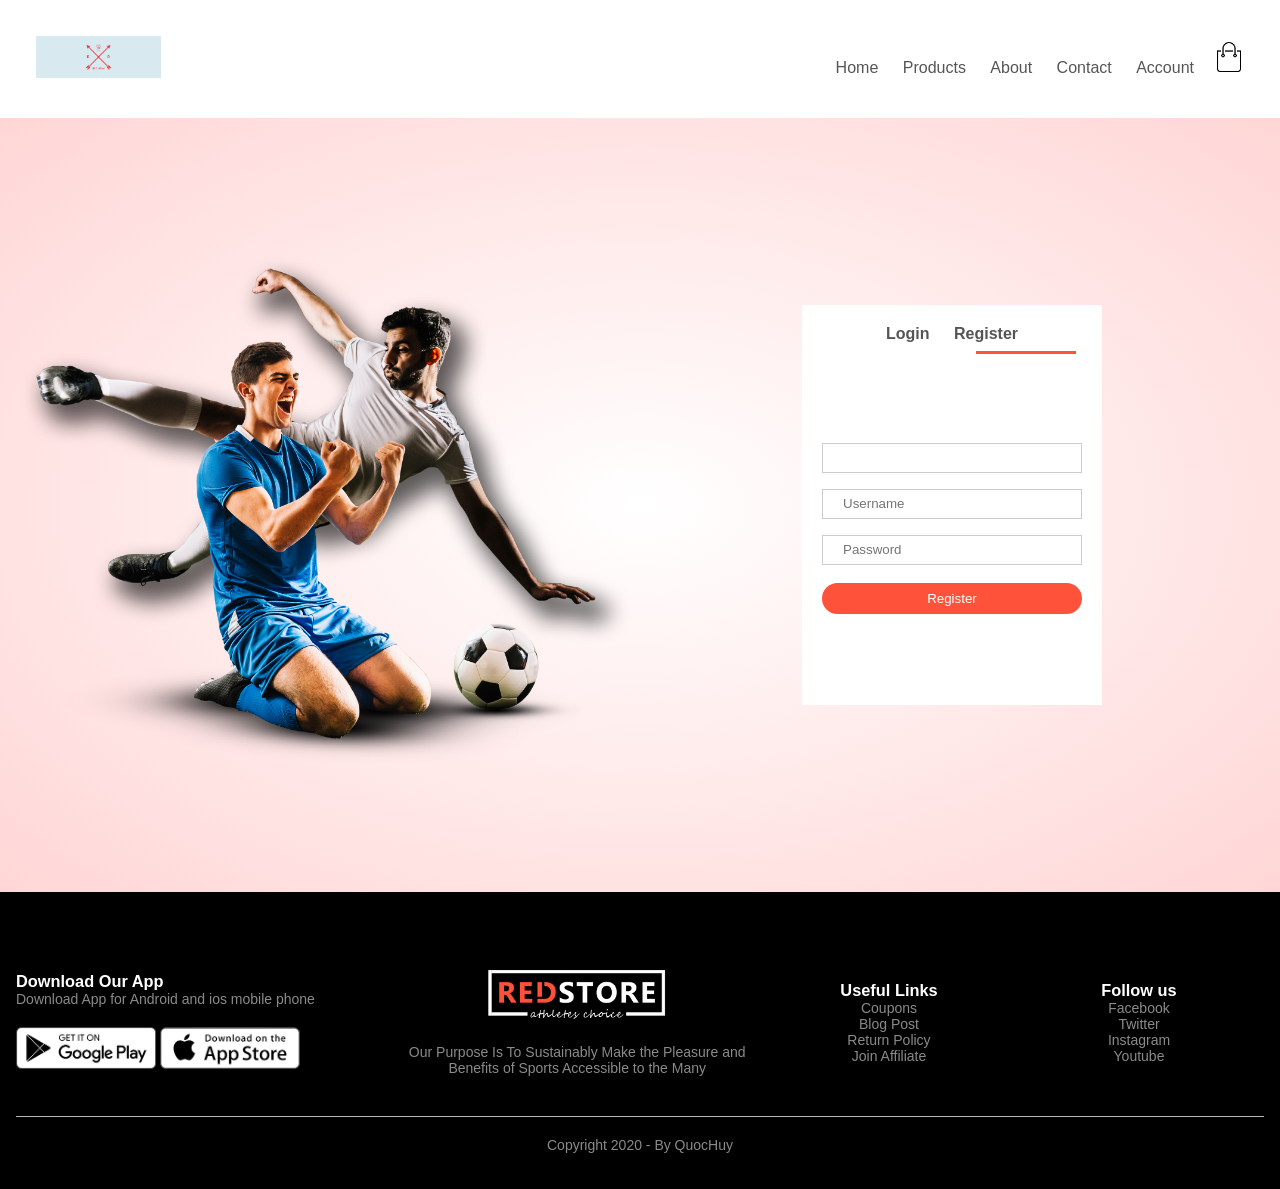
<file: src/main/resources/templates/account.html>
<!DOCTYPE html>
<html lang="en" xmlns:th="http://www.thymeleaf.org">

<head>
    <meta charset="UTF-8">
    <meta name="viewport" content="width=device-width, initial-scale=1.0">
    <title>Printd T-Shirt - RedStore</title>

    <link href="https://fonts.googleapis.com/css2?family=Poppins:wght@300;400;500;600;700&display=swap"
        rel="stylesheet">
    <link rel="stylesheet" href="https://stackpath.bootstrapcdn.com/font-awesome/4.7.0/css/font-awesome.min.css">
<!--    <link rel="stylesheet" href="style.css">-->

    <style>
        *{
            margin: 0;
            padding: 0;
            box-sizing: border-box;
        }

        body{
            font-family: 'Poppins', sans-serif;
        }

        .navbar{
            display: flex;
            align-items: center;
            padding: 20px;
        }
        nav{
            flex: 1;
            text-align: right;
        }
        nav ul{
            display: block;
            list-style-type: none;
        }
        nav ul li{
            display: inline-block;
            margin-right: 20px;
        }
        a{
            text-decoration: none;
            color: #555;
        }
        p{
            color: #555;
        }
        .container{
            max-width: 1300px;
            margin: auto;
            padding-left: 25px;
            padding-right: 25px;
        }
        .row{
            display: flex;
            align-items: center;
            flex-wrap: wrap;
            justify-content: space-around;
        }
        .col-2{
            flex-basis: 50%;
            min-width: 300xp;
        }
        .col-2 img{
            max-width: 100%;
            padding: 50px 0;
        }
        .col-2 h1{
            font-size: 50px;
            line-height: 60px;
            margin: 25px 0;

        }
        .btn{
            display: inline-block;
            background: #ff523b;
            color: #fff;
            padding: 8px 30px;
            margin: 30px 0;
            border-radius: 30px;
            transition: background 0.5s;
        }
        .btn:hover{
            background: #563434;

        }
        .header{
            background: radial-gradient(#fff,#ffd6d6);

        }
        .header row{
            margin-top: 70px;
        }
        .categories{
            margin: 70px 0;
        }
        .col-3{
            flex-basis: 30%;
            min-width: 250px;
            margin-bottom: 30px;

        }
        .col-3 img{
            width: 100%;
        }
        .small-container{
            max-width: 1080px;
            margin: auto;
            padding-left: 25px;
            padding-right: 25px;
        }
        .col-4{
            flex-basis: 25%;
            padding: 10px;
            min-width: 200px;
            margin-bottom: 50px;
            transition: transform 0.5s;
        }
        .col-4 img{
            width: 100%;
        }
        .title{
            text-align: center;
            margin: 0 auto 80px;
            position: relative;
            line-height: 60px;
            color: #555;
        }
        .title::after{
            content: '';
            background: #ff523b;
            width: 80px;
            height: 5px;
            border-radius: 5px;
            position: absolute;
            bottom: 0;
            left: 50%;
            transform: translateX(-50%);
        }
        h4{
            color: #555;
            font-weight: normal;
        }
        .col-4 p{
            font-size: 14px;
        }
        .rating .fa{
            color: #ff523b;
        }
        .col-4:hover{
            transform: translateY(-5px);
        }
        /* --------- offer ---------- */
        .offer{
            background: radial-gradient(#fff,#ffd6d6);
            margin-top: 80px;
            padding: 35px 0;
        }
        .col-2 .offer-img{
            padding: 50px;
        }
        small{
            color: #555;
        }
        /* ------------------testimonial-------------- */
        .testimonial{
            padding-top: 100px;
        }
        .testimonial .col-3{
            text-align: center;
            padding: 40px 20px;
            box-shadow: 0 0 20px 0px rgba(0, 0, 0, 0.1);
            transition: transform 0.5s;
            cursor: pointer;
        }
        .testimonial .col-3 img{
            width: 50px;
            margin-top: 20px;
            border-radius: 50%;
        }
        .testimonial .col-3:hover{
            transform: translateY(-10px);
        }
        .fa.fa-qoute-lef{
            font-size: 34px;
            color: #ff523b;
        }
        .col-3 p{
            font-size: 12px;
            margin: 12px 0;
            color: #777;
        }
        .testimonial .col-3 h3{
            font-weight: 600;
            color: #555;
            font-size: 16px;
        }
        /* ---------------brands-------------------- */
        .brands{
            margin: 100px auto;
        }
        .col-5{
            width: 160px;
        }
        .col-5 img{
            width: 100%;
            cursor: pointer;
            filter: grayscale(100%);
        }
        .col-5 img:hover{
            filter: grayscale(0);
        }
        /* ---------------footer------------ */

        .footer{
            background: #000;
            color: #8a8a8a;
            font-size: 14px;
            padding: 60px 0 20px;
        }
        .footer p{
            color: #8a8a8a;
        }
        .footer h3{
            color: #fff;
        }
        .footer-col-1, .footer-col-2, .footer-col-3, .footer-col-4{
            min-width: 250px;
            margin-bottom: 20px;
        }
        .footer-col-1{
            flex-basis: 30%;
        }
        .footer-col-2{
            flex: 1;
            text-align: center;
        }
        .footer-col-2 img{
            width: 180px;
            margin-bottom: 20px;
        }
        .footer-col-3, .footer-col-4{
            flex-basis: 12%;
            text-align: center;
        }
        ul{
            list-style-type: none;
        }
        .app-logo{
            margin-top: 20px;
        }
        .app-logo img{
            width: 140px;
        }
        .footer hr{
            border: none;
            background: #b5b5b5;
            height: 1px;
            margin: 20px 0;
        }
        .Copyright{
            text-align: center;
        }
        .menu-icon{
            width: 28px;
            margin-left: 20px;
            display: none;
        }


        /* ---------------All Products Page------------------- */
        .row-2{
            justify-content: space-between;
            margin: 100px auto 50px;
        }
        select{
            border: 1px solid #ff523b;
            padding: 5px;
        }
        select:focus{
            outline: none;
        }
        .page-btn{
            margin: 0 auto 80px;

        }
        .page-btn span{
            display: inline-block;
            border: 1px solid #ff523b;
            margin-left: 10px;
            width: 40px;
            height: 40px;
            text-align: center;
            line-height: 40px;
            cursor: pointer;
        }
        .page-btn span:hover{
            background: #ff523b;
            color: #fff;
        }

        /* -- ---------- single Products detail ----------- -- */
        .single-product{
            margin-top: 80px;

        }
        .single-product .col-2 img{
            padding: 0;
        }
        .single-product .col-2{
            padding: 20px;
        }
        .single-product h4{
            margin: 20px 0;
            font-size: 22px;
            font-weight: bold;
        }
        .single-product select{
            display: block;
            padding: 10px;
            margin-top: 20px;
        }
        .single-product input{
            width: 50px;
            height: 40px;
            padding-left: 10px;
            font-size: 20px;
            margin-right: 10px;
            border: 1px solid #ff523f;
        }
        input:focus{
            outline: none;
        }
        .single-product .fa{
            color: #ff523b;
            margin-left: 10px;
        }
        .small-img-row{
            display: flex;
            justify-content: space-between;
        }
        .small-img-rol{
            flex-basis: 24%;
            cursor: pointer;
        }
        /* -----------------cart item details------------------- - */
        .cart-page{
            margin: 80px auto;
        }
        table{
            width: 100%;
            border-collapse: collapse;

        }
        .cart-info{
            display: flex;
            flex-wrap: wrap;
        }
        th{
            text-align: center;
            padding: 5px;
            color: #fff;
            background: #ff523b;
            font-weight: normal;
        }
        td{
            padding: 10px 5px;
        }
        td input{
            width: 60px;
            height: 30px;
            padding: 5px;

        }
        td a{
            color: #ff523b;
            font-size: 12px;
        }
        td img {
            width: 80px;
            height: 80px;
            margin-right: 10px;
        }
        .total-price{
            display: flex;
            justify-content: flex-end;
        }
        .total-price table{
            border-top: 3xp solid #ff523b;
            width: 100%;
            max-width: 350px;
        }
        td:last-child{
            text-align: right;
        }
        .th:last-child{
            text-align: right;
        }


        /* -----------------------Account-page------------------ */

        .account-page{
            padding: 50px 0;
            background: radial-gradient(#fff,#ffd6d6);

        }
        .form-container{
            background: #fff;
            width: 300px;
            height: 400px;
            position: relative;
            text-align: center;
            padding: 20px 0;
            margin: auto;
            box-shadow: 0 0 20 0px rgba(0, 0, 0, 0.1);
            overflow: hidden;
        }
        .form-container span{
            font-weight: bold;
            padding: 0 10px;
            color: #555;
            cursor: pointer;
            display: inline;
        }
        .form-btn{
            display: inline-block;
        }
        .form-container form{
            max-width: 300px;
            padding: 0 20px;
            position: absolute;
            top: 130px;
            transition: transform 1s;

        }
        form input{
            width: 100%;
            height: 30px;
            margin: 10px 0;
            padding: 0 10px;
            border: 1px solid #ccc;
        }
        form .btn{
            width: 100%;
            border: none;
            cursor: pointer;
            margin: 10px 0;
        }
        form .btn:focus{
            outline: none;
        }
        #LoginForm{
            left: -300px;
        }
        #RegForm{
            left: 0;
        }
        form a{
            font-size: 12px;
        }
        #Indicator{
            width: 100px;
            border: none;
            background: #ff523b;
            height: 3px;
            margin-top: 8px;
            transform: translateX(100px);
            transition: transform 1s;
        }


        /* --------------- Media query FOR menu -------------- */
        @media only screen and (max-width: 800px){
            nav ul{
                position: absolute;
                top: 70px;
                left: 0;
                background: #333;
                width: 100%;
                overflow: hidden;
                transition: max-height 0.5s;
            }
            nav ul li{
                display: block;
                margin-right: 50px;
                margin-top: 10px;
                margin-bottom: 10px;
            }
            nav ul li{
                color: #fff;
            }
            .menu-icon{
                display: block;
                cursor: pointer;
            }
        }
        /* --------------- Media query FOR less than 600 screen siza -------------- */
        @media only screen and (max-width: 600px){
            .row{
                text-align: center;
            }
            .col-2, .col-3, .col-4{
                flex-basis: 100%;
            }
            .single-product .row{
                text-align: left;
            }
            .single-product .col-2{
                padding: 20px 0;
            }
            .single-product h1{
                font-size: 26px;
                line-height: 32px;
            }
            .cart-info p{
                display: none;
            }
        }
    </style>
    <style>
        body {font-family: Arial, Helvetica, sans-serif;}

        /* Full-width input fields */
        input[type=text], input[type=password] {
            width: 100%;
            padding: 12px 20px;
            margin: 8px 0;
            display: inline-block;
            border: 1px solid #ccc;
            box-sizing: border-box;
        }

        /* Set a style for all buttons */
        button {
            background-color: #4CAF50;
            color: white;
            padding: 14px 20px;
            margin: 8px 0;
            border: none;
            cursor: pointer;
            width: 100%;
        }

        button:hover {
            opacity: 0.8;
        }

        /* Extra styles for the cancel button */
        .cancelbtn {
            width: auto;
            padding: 10px 18px;
            background-color: #f44336;
        }

        /* Center the image and position the close button */
        .imgcontainer {
            text-align: center;
            margin: 24px 0 12px 0;
            position: relative;
        }

        img.avatar {
            width: 40%;
            border-radius: 50%;
        }

        .container {
            padding: 16px;
        }

        span.psw {
            float: right;
            padding-top: 16px;
        }

        /* The Modal (background) */
        .modal {
            display: none; /* Hidden by default */
            position: fixed; /* Stay in place */
            z-index: 1; /* Sit on top */
            left: 0;
            top: 0;
            width: 100%; /* Full width */
            height: 100%; /* Full height */
            overflow: auto; /* Enable scroll if needed */
            background-color: rgb(0,0,0); /* Fallback color */
            background-color: rgba(0,0,0,0.4); /* Black w/ opacity */
            padding-top: 60px;
        }

        /* Modal Content/Box */
        .modal-content {
            background-color: #fefefe;
            margin: 5% auto 15% auto; /* 5% from the top, 15% from the bottom and centered */
            border: 1px solid #888;
            width: 80%; /* Could be more or less, depending on screen size */
        }

        /* The Close Button (x) */
        .close {
            position: absolute;
            right: 25px;
            top: 0;
            color: #000;
            font-size: 35px;
            font-weight: bold;
        }

        .close:hover,
        .close:focus {
            color: red;
            cursor: pointer;
        }

        /* Add Zoom Animation */
        .animate {
            -webkit-animation: animatezoom 0.6s;
            animation: animatezoom 0.6s
        }

        @-webkit-keyframes animatezoom {
            from {-webkit-transform: scale(0)}
            to {-webkit-transform: scale(1)}
        }

        @keyframes animatezoom {
            from {transform: scale(0)}
            to {transform: scale(1)}
        }

        /* Change styles for span and cancel button on extra small screens */
        @media screen and (max-width: 300px) {
            span.psw {
                display: block;
                float: none;
            }
            .cancelbtn {
                width: 100%;
            }
        }
    </style>

</head>

<body>
    <div class="container">
        <div class="navbar">
            <div class="logo">
                <a th:href="@{/}"><img src="../static/images/logo.png" width="125px"></a>
            </div>
            <nav>
                <ul id="MenuItems">
                    <li><a th:href="@{/}">Home</a></li>
                    <li><a th:href="@{/products}">Products</a></li>
                    <li><a th:href="@{/}">About</a></li>
                    <li><a th:href="@{/}">Contact</a></li>
                    <li><a th:href="@{/account}">Account</a></li>
                </ul>
            </nav>
            <a href="carts.html"><img src="../static/images/cart.png" width="30px" height="30px"></a>
            <img src="../static/images/menu.png" class="menu-icon" onclick="menutoggle()">
        </div>
    </div>
    <!-- ------------Account-page------------------- -->
    <div class="account-page">
        <div class="container">
            <div class="row">
                <div class="col-2">
                    <img src="../static/images/image1.png" width="100%">
                </div>

                <div class="col-2">
                    <div class="form-container">
                        <div class="form-btn">
                            <span onclick="login()">Login</span>
                            <span onclick="register()">Register</span>
                            <hr id="Indicator">
                        </div>

                        <form id="LoginForm" th:action="@{/login}" method="post">
                            <input type="text" placeholder="Username">
                            <input type="password" placeholder="Password">
                            <button type="submit" class="btn">Login</button>
                            <a href="">Forgot password</a>
                        </form>

                        <form id="RegForm" th:action="@{/save}" method="post">
                            <input type="password" id="id" readonly >
                            <input type="text" id="username" placeholder="Username">
                            <input type="text" id="password" placeholder="Password">
                            <button type="submit" class="btn">Register</button>
                        </form>

                    </div>
                </div>
            </div>
        </div>
    </div>
    <!-- ------------footer----------- -->

    <!-- Optional JavaScript -->
    <!-- jQuery first, then Popper.js, then Bootstrap JS -->
    <script src="https://code.jquery.com/jquery-3.3.1.min.js"
            type="text/javascript"></script>
    <script crossorigin="anonymous"
            integrity="sha384-UO2eT0CpHqdSJQ6hJty5KVphtPhzWj9WO1clHTMGa3JDZwrnQq4sF86dIHNDz0W1"
            src="https://cdnjs.cloudflare.com/ajax/libs/popper.js/1.14.7/umd/popper.min.js" type="text/javascript"></script>
    <script crossorigin="anonymous"
            integrity="sha384-JjSmVgyd0p3pXB1rRibZUAYoIIy6OrQ6VrjIEaFf/nJGzIxFDsf4x0xIM+B07jRM"
            src="https://stackpath.bootstrapcdn.com/bootstrap/4.3.1/js/bootstrap.min.js" type="text/javascript"></script>


    <div class="footer">
        <div class="container">
            <div class="row">
                <div class="footer-col-1">
                    <h3>Download Our App</h3>
                    <p>Download App for Android and ios mobile phone</p>
                    <div class="app-logo">
                        <img src="../static/images/play-store.png">
                        <img src="../static/images/app-store.png">
                    </div>
                </div>
                <div class="footer-col-2">
                    <img src="../static/images/logo-white.png">
                    <p>Our Purpose Is To Sustainably Make the Pleasure and
                        Benefits of Sports Accessible to the Many</p>
                </div>
                <div class="footer-col-3">
                    <h3>Useful Links</h3>
                    <ul>
                        <li>Coupons</li>
                        <li>Blog Post</li>
                        <li>Return Policy</li>
                        <li>Join Affiliate</li>
                    </ul>
                </div>
                <div class="footer-col-4">
                    <h3>Follow us</h3>
                    <ul>
                        <li>Facebook</li>
                        <li>Twitter</li>
                        <li>Instagram</li>
                        <li>Youtube </li>
                    </ul>
                </div>
            </div>
            <hr>
            <p class="Copyright">Copyright 2020 - By QuocHuy</p>
        </div>
        <!-- ------------------- js for toggle menu-------------- -->
        <script>
            var MenuItems = document.getElementById("MenuItems");

            MenuItems.style.maxHeight = "0px";

            function menutoggle() {
                if (MenuItems.style.maxHeight == "0px") {
                    MenuItems.style.maxHeight = "200px";
                }
                else {
                    MenuItems.style.maxHeight = "0px";
                }
            }

        </script>
        <!-- ------------------- js for Account form-------------- -->

        <script>
            var LoginForm = document.getElementById("LoginForm");
            var RegForm = document.getElementById("RegForm");
            var Indicator = document.getElementById("Indicator");

            function register() {
                RegForm.style.transform = "translateX(0px)";
                LoginForm.style.transform = "translateX(0px)";
                Indicator.style.transform = "translateX(100px)";

                var iValue = 0;
                $('.form-container #id').val(iValue);
                $('.form-container #username').val('');
                $('.form-container #password').val('');



            }
            function login() {
                RegForm.style.transform = "translateX(300px)";
                LoginForm.style.transform = "translateX(300px)";
                Indicator.style.transform = "translateX(0px)";
            }


        </script>
    </div>


</body>

</html>
</file>
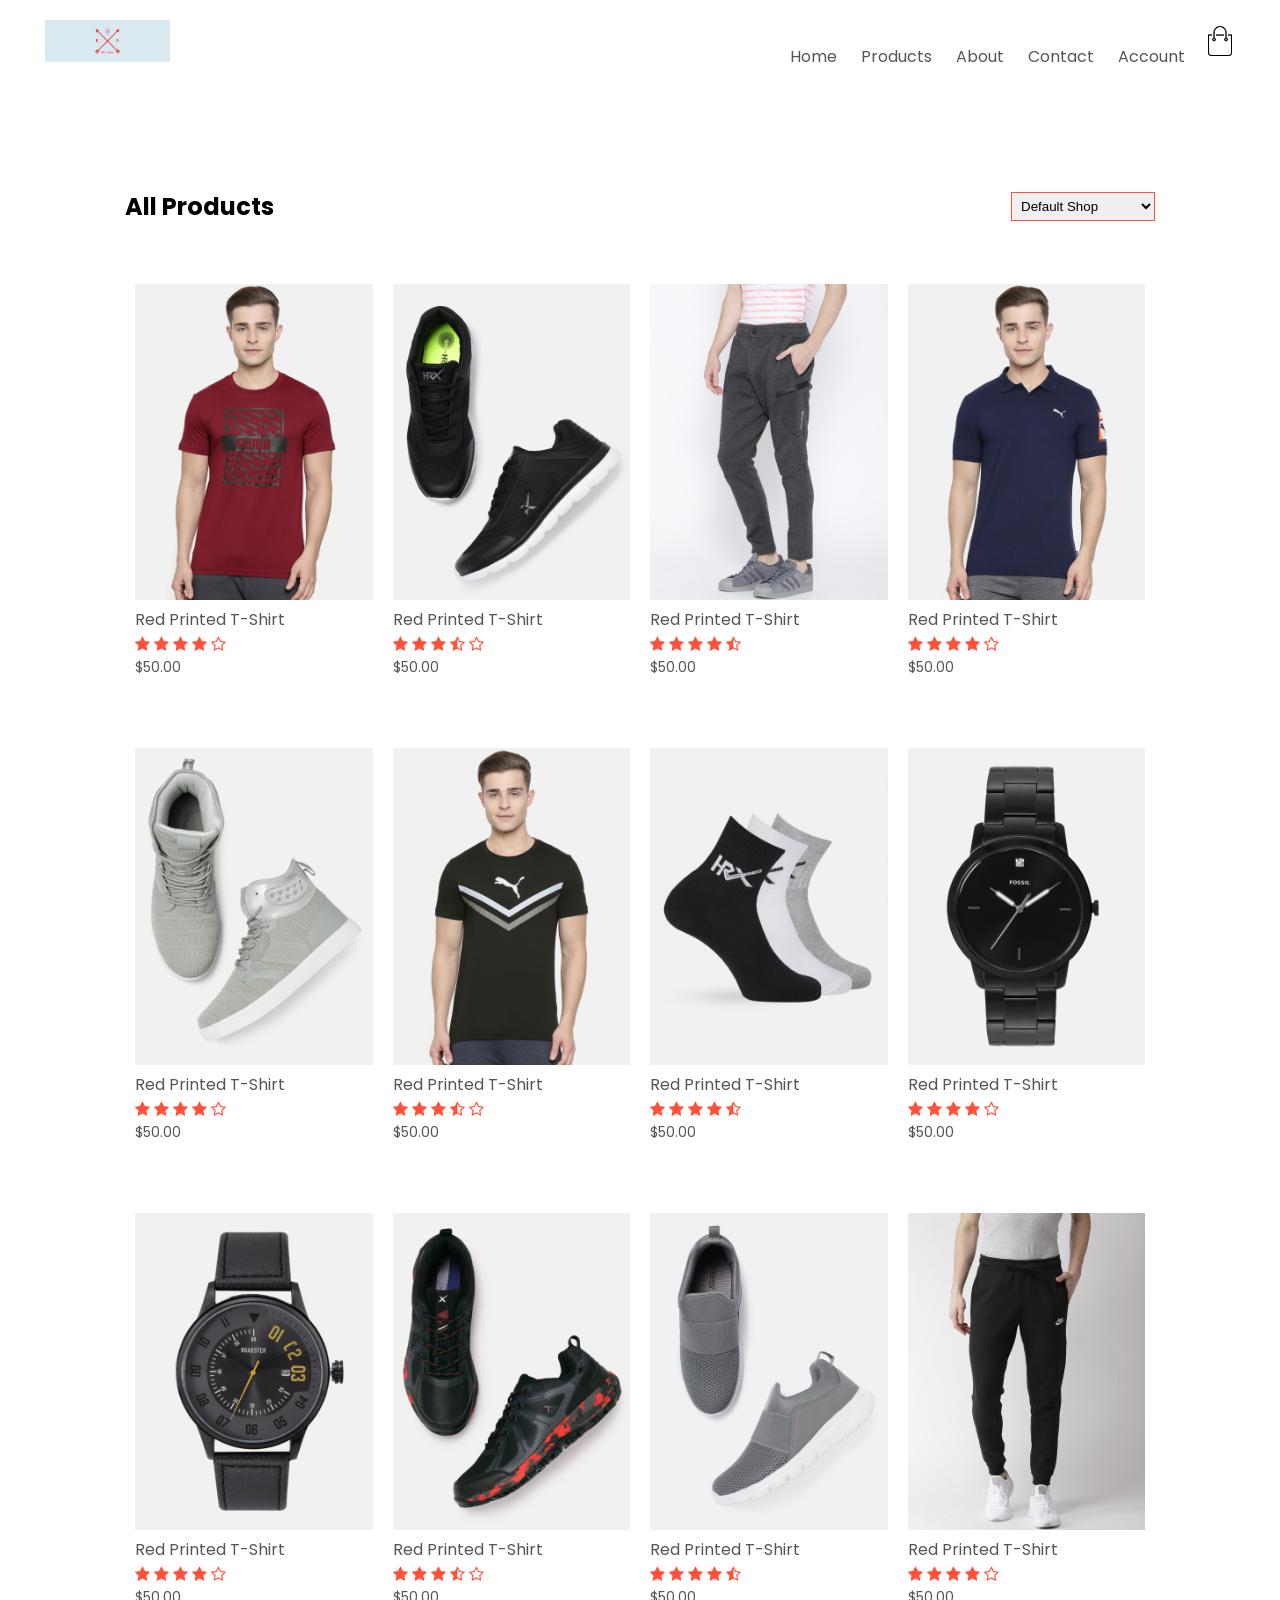
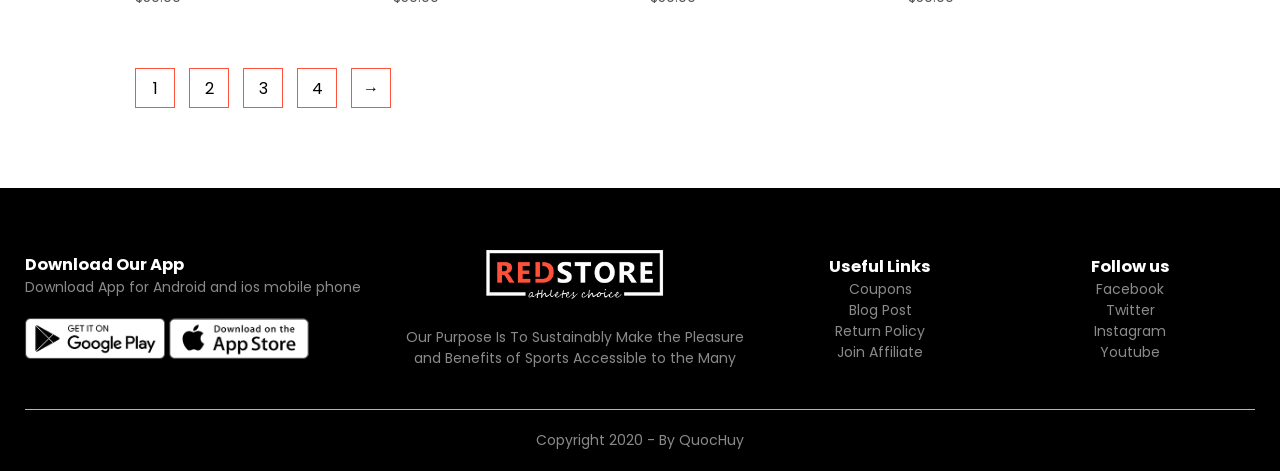
<file: src/main/resources/templates/products.html>
<!DOCTYPE html>
<html lang="en" xmlns:th="http://www.thymeleaf.org">

<head>
    <meta charset="UTF-8">
    <meta name="viewport" content="width=device-width, initial-scale=1.0">
    <title>All Products - RedStore</title>
<!--    <link rel="stylesheet" href="style.css">-->
    <link href="https://fonts.googleapis.com/css2?family=Poppins:wght@300;400;500;600;700&display=swap"
        rel="stylesheet">
    <link rel="stylesheet" href="https://stackpath.bootstrapcdn.com/font-awesome/4.7.0/css/font-awesome.min.css">
    <style>
        *{
            margin: 0;
            padding: 0;
            box-sizing: border-box;
        }

        body{
            font-family: 'Poppins', sans-serif;
        }

        .navbar{
            display: flex;
            align-items: center;
            padding: 20px;
        }
        nav{
            flex: 1;
            text-align: right;
        }
        nav ul{
            display: block;
            list-style-type: none;
        }
        nav ul li{
            display: inline-block;
            margin-right: 20px;
        }
        a{
            text-decoration: none;
            color: #555;
        }
        p{
            color: #555;
        }
        .container{
            max-width: 1300px;
            margin: auto;
            padding-left: 25px;
            padding-right: 25px;
        }
        .row{
            display: flex;
            align-items: center;
            flex-wrap: wrap;
            justify-content: space-around;
        }
        .col-2{
            flex-basis: 50%;
            min-width: 300xp;
        }
        .col-2 img{
            max-width: 100%;
            padding: 50px 0;
        }
        .col-2 h1{
            font-size: 50px;
            line-height: 60px;
            margin: 25px 0;

        }
        .btn{
            display: inline-block;
            background: #ff523b;
            color: #fff;
            padding: 8px 30px;
            margin: 30px 0;
            border-radius: 30px;
            transition: background 0.5s;
        }
        .btn:hover{
            background: #563434;

        }
        .header{
            background: radial-gradient(#fff,#ffd6d6);

        }
        .header row{
            margin-top: 70px;
        }
        .categories{
            margin: 70px 0;
        }
        .col-3{
            flex-basis: 30%;
            min-width: 250px;
            margin-bottom: 30px;

        }
        .col-3 img{
            width: 100%;
        }
        .small-container{
            max-width: 1080px;
            margin: auto;
            padding-left: 25px;
            padding-right: 25px;
        }
        .col-4{
            flex-basis: 25%;
            padding: 10px;
            min-width: 200px;
            margin-bottom: 50px;
            transition: transform 0.5s;
        }
        .col-4 img{
            width: 100%;
        }
        .title{
            text-align: center;
            margin: 0 auto 80px;
            position: relative;
            line-height: 60px;
            color: #555;
        }
        .title::after{
            content: '';
            background: #ff523b;
            width: 80px;
            height: 5px;
            border-radius: 5px;
            position: absolute;
            bottom: 0;
            left: 50%;
            transform: translateX(-50%);
        }
        h4{
            color: #555;
            font-weight: normal;
        }
        .col-4 p{
            font-size: 14px;
        }
        .rating .fa{
            color: #ff523b;
        }
        .col-4:hover{
            transform: translateY(-5px);
        }
        /* --------- offer ---------- */
        .offer{
            background: radial-gradient(#fff,#ffd6d6);
            margin-top: 80px;
            padding: 35px 0;
        }
        .col-2 .offer-img{
            padding: 50px;
        }
        small{
            color: #555;
        }
        /* ------------------testimonial-------------- */
        .testimonial{
            padding-top: 100px;
        }
        .testimonial .col-3{
            text-align: center;
            padding: 40px 20px;
            box-shadow: 0 0 20px 0px rgba(0, 0, 0, 0.1);
            transition: transform 0.5s;
            cursor: pointer;
        }
        .testimonial .col-3 img{
            width: 50px;
            margin-top: 20px;
            border-radius: 50%;
        }
        .testimonial .col-3:hover{
            transform: translateY(-10px);
        }
        .fa.fa-qoute-lef{
            font-size: 34px;
            color: #ff523b;
        }
        .col-3 p{
            font-size: 12px;
            margin: 12px 0;
            color: #777;
        }
        .testimonial .col-3 h3{
            font-weight: 600;
            color: #555;
            font-size: 16px;
        }
        /* ---------------brands-------------------- */
        .brands{
            margin: 100px auto;
        }
        .col-5{
            width: 160px;
        }
        .col-5 img{
            width: 100%;
            cursor: pointer;
            filter: grayscale(100%);
        }
        .col-5 img:hover{
            filter: grayscale(0);
        }
        /* ---------------footer------------ */

        .footer{
            background: #000;
            color: #8a8a8a;
            font-size: 14px;
            padding: 60px 0 20px;
        }
        .footer p{
            color: #8a8a8a;
        }
        .footer h3{
            color: #fff;
        }
        .footer-col-1, .footer-col-2, .footer-col-3, .footer-col-4{
            min-width: 250px;
            margin-bottom: 20px;
        }
        .footer-col-1{
            flex-basis: 30%;
        }
        .footer-col-2{
            flex: 1;
            text-align: center;
        }
        .footer-col-2 img{
            width: 180px;
            margin-bottom: 20px;
        }
        .footer-col-3, .footer-col-4{
            flex-basis: 12%;
            text-align: center;
        }
        ul{
            list-style-type: none;
        }
        .app-logo{
            margin-top: 20px;
        }
        .app-logo img{
            width: 140px;
        }
        .footer hr{
            border: none;
            background: #b5b5b5;
            height: 1px;
            margin: 20px 0;
        }
        .Copyright{
            text-align: center;
        }
        .menu-icon{
            width: 28px;
            margin-left: 20px;
            display: none;
        }


        /* ---------------All Products Page------------------- */
        .row-2{
            justify-content: space-between;
            margin: 100px auto 50px;
        }
        select{
            border: 1px solid #ff523b;
            padding: 5px;
        }
        select:focus{
            outline: none;
        }
        .page-btn{
            margin: 0 auto 80px;

        }
        .page-btn span{
            display: inline-block;
            border: 1px solid #ff523b;
            margin-left: 10px;
            width: 40px;
            height: 40px;
            text-align: center;
            line-height: 40px;
            cursor: pointer;
        }
        .page-btn span:hover{
            background: #ff523b;
            color: #fff;
        }

        /* -- ---------- single Products detail ----------- -- */
        .single-product{
            margin-top: 80px;

        }
        .single-product .col-2 img{
            padding: 0;
        }
        .single-product .col-2{
            padding: 20px;
        }
        .single-product h4{
            margin: 20px 0;
            font-size: 22px;
            font-weight: bold;
        }
        .single-product select{
            display: block;
            padding: 10px;
            margin-top: 20px;
        }
        .single-product input{
            width: 50px;
            height: 40px;
            padding-left: 10px;
            font-size: 20px;
            margin-right: 10px;
            border: 1px solid #ff523f;
        }
        input:focus{
            outline: none;
        }
        .single-product .fa{
            color: #ff523b;
            margin-left: 10px;
        }
        .small-img-row{
            display: flex;
            justify-content: space-between;
        }
        .small-img-rol{
            flex-basis: 24%;
            cursor: pointer;
        }
        /* -----------------cart item details------------------- - */
        .cart-page{
            margin: 80px auto;
        }
        table{
            width: 100%;
            border-collapse: collapse;

        }
        .cart-info{
            display: flex;
            flex-wrap: wrap;
        }
        th{
            text-align: center;
            padding: 5px;
            color: #fff;
            background: #ff523b;
            font-weight: normal;
        }
        td{
            padding: 10px 5px;
        }
        td input{
            width: 60px;
            height: 30px;
            padding: 5px;

        }
        td a{
            color: #ff523b;
            font-size: 12px;
        }
        td img {
            width: 80px;
            height: 80px;
            margin-right: 10px;
        }
        .total-price{
            display: flex;
            justify-content: flex-end;
        }
        .total-price table{
            border-top: 3xp solid #ff523b;
            width: 100%;
            max-width: 350px;
        }
        td:last-child{
            text-align: right;
        }
        .th:last-child{
            text-align: right;
        }


        /* -----------------------Account-page------------------ */

        .account-page{
            padding: 50px 0;
            background: radial-gradient(#fff,#ffd6d6);

        }
        .form-container{
            background: #fff;
            width: 300px;
            height: 400px;
            position: relative;
            text-align: center;
            padding: 20px 0;
            margin: auto;
            box-shadow: 0 0 20 0px rgba(0, 0, 0, 0.1);
            overflow: hidden;
        }
        .form-container span{
            font-weight: bold;
            padding: 0 10px;
            color: #555;
            cursor: pointer;
            display: inline;
        }
        .form-btn{
            display: inline-block;
        }
        .form-container form{
            max-width: 300px;
            padding: 0 20px;
            position: absolute;
            top: 130px;
            transition: transform 1s;

        }
        form input{
            width: 100%;
            height: 30px;
            margin: 10px 0;
            padding: 0 10px;
            border: 1px solid #ccc;
        }
        form .btn{
            width: 100%;
            border: none;
            cursor: pointer;
            margin: 10px 0;
        }
        form .btn:focus{
            outline: none;
        }
        #LoginForm{
            left: -300px;
        }
        #RegForm{
            left: 0;
        }
        form a{
            font-size: 12px;
        }
        #Indicator{
            width: 100px;
            border: none;
            background: #ff523b;
            height: 3px;
            margin-top: 8px;
            transform: translateX(100px);
            transition: transform 1s;
        }


        /* --------------- Media query FOR menu -------------- */
        @media only screen and (max-width: 800px){
            nav ul{
                position: absolute;
                top: 70px;
                left: 0;
                background: #333;
                width: 100%;
                overflow: hidden;
                transition: max-height 0.5s;
            }
            nav ul li{
                display: block;
                margin-right: 50px;
                margin-top: 10px;
                margin-bottom: 10px;
            }
            nav ul li{
                color: #fff;
            }
            .menu-icon{
                display: block;
                cursor: pointer;
            }
        }
        /* --------------- Media query FOR less than 600 screen siza -------------- */
        @media only screen and (max-width: 600px){
            .row{
                text-align: center;
            }
            .col-2, .col-3, .col-4{
                flex-basis: 100%;
            }
            .single-product .row{
                text-align: left;
            }
            .single-product .col-2{
                padding: 20px 0;
            }
            .single-product h1{
                font-size: 26px;
                line-height: 32px;
            }
            .cart-info p{
                display: none;
            }
        }
    </style>
</head>

<body>
    <div class="container">
        <div class="navbar">
            <div class="logo">
                <a th:href="@{/}"><img src="../static/images/logo.png" width="125px"></a>
            </div>
            <nav>
                <ul id="MenuItems">
                    <li><a th:href="@{/}">Home</a></li>
                    <li><a th:href="@{/products}">Products</a></li>
                    <li><a th:href="@{/}">About</a></li>
                    <li><a th:href="@{/}">Contact</a></li>
                    <li><a th:href="@{/account}">Account</a></li>
                </ul>
            </nav>
            <a href="carts.html"><img src="../static/images/cart.png" width="30px" height="30px"></a>
            <img src="../static/images/menu.png" class="menu-icon" onclick="menutoggle()">
        </div>
    </div>
    </div>



    <div class="small-container">

        <div class="row row-2">
            <h2>All Products</h2>
            <select>
                <option>Default Shop</option>
                <option>Short by price</option>
                <option>Short by popularity</option>
                <option>Short by Rating</option>
                <option>Short by Sale</option>
            </select>
        </div>

        <div class="row">
            <div class="col-4">
                <a href="products_detal.html"><img src="../static/images/product-1.jpg"></a>
                <h4>Red Printed T-Shirt</h4>
                <div class="rating">
                    <i class="fa fa-star"></i>
                    <i class="fa fa-star"></i>
                    <i class="fa fa-star"></i>
                    <i class="fa fa-star"></i>
                    <i class="fa fa-star-o"></i>
                </div>
                <p>$50.00</p>
            </div>
            <div class="col-4">
                <img src="../static/images/product-2.jpg">
                <h4>Red Printed T-Shirt</h4>
                <div class="rating">
                    <i class="fa fa-star"></i>
                    <i class="fa fa-star"></i>
                    <i class="fa fa-star"></i>
                    <i class="fa fa-star-half-o"></i>
                    <i class="fa fa-star-o"></i>
                </div>
                <p>$50.00</p>
            </div>
            <div class="col-4">
                <img src="../static/images/product-3.jpg">
                <h4>Red Printed T-Shirt</h4>
                <div class="rating">
                    <i class="fa fa-star"></i>
                    <i class="fa fa-star"></i>
                    <i class="fa fa-star"></i>
                    <i class="fa fa-star"></i>
                    <i class="fa fa-star-half-o"></i>
                </div>
                <p>$50.00</p>
            </div>
            <div class="col-4">
                <img src="../static/images/product-4.jpg">
                <h4>Red Printed T-Shirt</h4>
                <div class="rating">
                    <i class="fa fa-star"></i>
                    <i class="fa fa-star"></i>
                    <i class="fa fa-star"></i>
                    <i class="fa fa-star"></i>
                    <i class="fa fa-star-o"></i>
                </div>
                <p>$50.00</p>
            </div>
        </div>
        <div class="row">
            <div class="col-4">
                <img src="../static/images/product-5.jpg">
                <h4>Red Printed T-Shirt</h4>
                <div class="rating">
                    <i class="fa fa-star"></i>
                    <i class="fa fa-star"></i>
                    <i class="fa fa-star"></i>
                    <i class="fa fa-star"></i>
                    <i class="fa fa-star-o"></i>
                </div>
                <p>$50.00</p>
            </div>
            <div class="col-4">
                <img src="../static/images/product-6.jpg">
                <h4>Red Printed T-Shirt</h4>
                <div class="rating">
                    <i class="fa fa-star"></i>
                    <i class="fa fa-star"></i>
                    <i class="fa fa-star"></i>
                    <i class="fa fa-star-half-o"></i>
                    <i class="fa fa-star-o"></i>
                </div>
                <p>$50.00</p>
            </div>
            <div class="col-4">
                <img src="../static/images/product-7.jpg">
                <h4>Red Printed T-Shirt</h4>
                <div class="rating">
                    <i class="fa fa-star"></i>
                    <i class="fa fa-star"></i>
                    <i class="fa fa-star"></i>
                    <i class="fa fa-star"></i>
                    <i class="fa fa-star-half-o"></i>
                </div>
                <p>$50.00</p>
            </div>
            <div class="col-4">
                <img src="../static/images/product-8.jpg">
                <h4>Red Printed T-Shirt</h4>
                <div class="rating">
                    <i class="fa fa-star"></i>
                    <i class="fa fa-star"></i>
                    <i class="fa fa-star"></i>
                    <i class="fa fa-star"></i>
                    <i class="fa fa-star-o"></i>
                </div>
                <p>$50.00</p>
            </div>
        </div>
        <div class="row">
            <div class="col-4">
                <img src="../static/images/product-9.jpg">
                <h4>Red Printed T-Shirt</h4>
                <div class="rating">
                    <i class="fa fa-star"></i>
                    <i class="fa fa-star"></i>
                    <i class="fa fa-star"></i>
                    <i class="fa fa-star"></i>
                    <i class="fa fa-star-o"></i>
                </div>
                <p>$50.00</p>
            </div>
            <div class="col-4">
                <img src="../static/images/product-10.jpg">
                <h4>Red Printed T-Shirt</h4>
                <div class="rating">
                    <i class="fa fa-star"></i>
                    <i class="fa fa-star"></i>
                    <i class="fa fa-star"></i>
                    <i class="fa fa-star-half-o"></i>
                    <i class="fa fa-star-o"></i>
                </div>
                <p>$50.00</p>
            </div>
            <div class="col-4">
                <img src="../static/images/product-11.jpg">
                <h4>Red Printed T-Shirt</h4>
                <div class="rating">
                    <i class="fa fa-star"></i>
                    <i class="fa fa-star"></i>
                    <i class="fa fa-star"></i>
                    <i class="fa fa-star"></i>
                    <i class="fa fa-star-half-o"></i>
                </div>
                <p>$50.00</p>
            </div>
            <div class="col-4">
                <img src="../static/images/product-12.jpg">
                <h4>Red Printed T-Shirt</h4>
                <div class="rating">
                    <i class="fa fa-star"></i>
                    <i class="fa fa-star"></i>
                    <i class="fa fa-star"></i>
                    <i class="fa fa-star"></i>
                    <i class="fa fa-star-o"></i>
                </div>
                <p>$50.00</p>
            </div>
        </div>
        <div class="page-btn">
            <span>1</span>
            <span>2</span>
            <span>3</span>
            <span>4</span>
            <span>&#8594;</span>
        </div>
    </div>
    <!-- ------------footer----------- -->

    <div class="footer">
        <div class="container">
            <div class="row">
                <div class="footer-col-1">
                    <h3>Download Our App</h3>
                    <p>Download App for Android and ios mobile phone</p>
                    <div class="app-logo">
                        <img src="../static/images/play-store.png">
                        <img src="../static/images/app-store.png">
                    </div>
                </div>
                <div class="footer-col-2">
                    <img src="../static/images/logo-white.png">
                    <p>Our Purpose Is To Sustainably Make the Pleasure and
                        Benefits of Sports Accessible to the Many</p>
                </div>
                <div class="footer-col-3">
                    <h3>Useful Links</h3>
                    <ul>
                        <li>Coupons</li>
                        <li>Blog Post</li>
                        <li>Return Policy</li>
                        <li>Join Affiliate</li>
                    </ul>
                </div>
                <div class="footer-col-4">
                    <h3>Follow us</h3>
                    <ul>
                        <li>Facebook</li>
                        <li>Twitter</li>
                        <li>Instagram</li>
                        <li>Youtube </li>
                    </ul>
                </div>
            </div>
            <hr>
            <p class="Copyright">Copyright 2020 - By QuocHuy</p>
        </div>
        <!-- ------------------- js for toggle menu-------------- -->
        <script>
            var MenuItems = document.getElementById("MenuItems");

            MenuItems.style.maxHeight = "0px";

            function menutoggle() {
                if (MenuItems.style.maxHeight == "0px") {
                    MenuItems.style.maxHeight = "200px";
                }
                else {
                    MenuItems.style.maxHeight = "0px";
                }
            }

        </script>
</body>

</html>
</file>
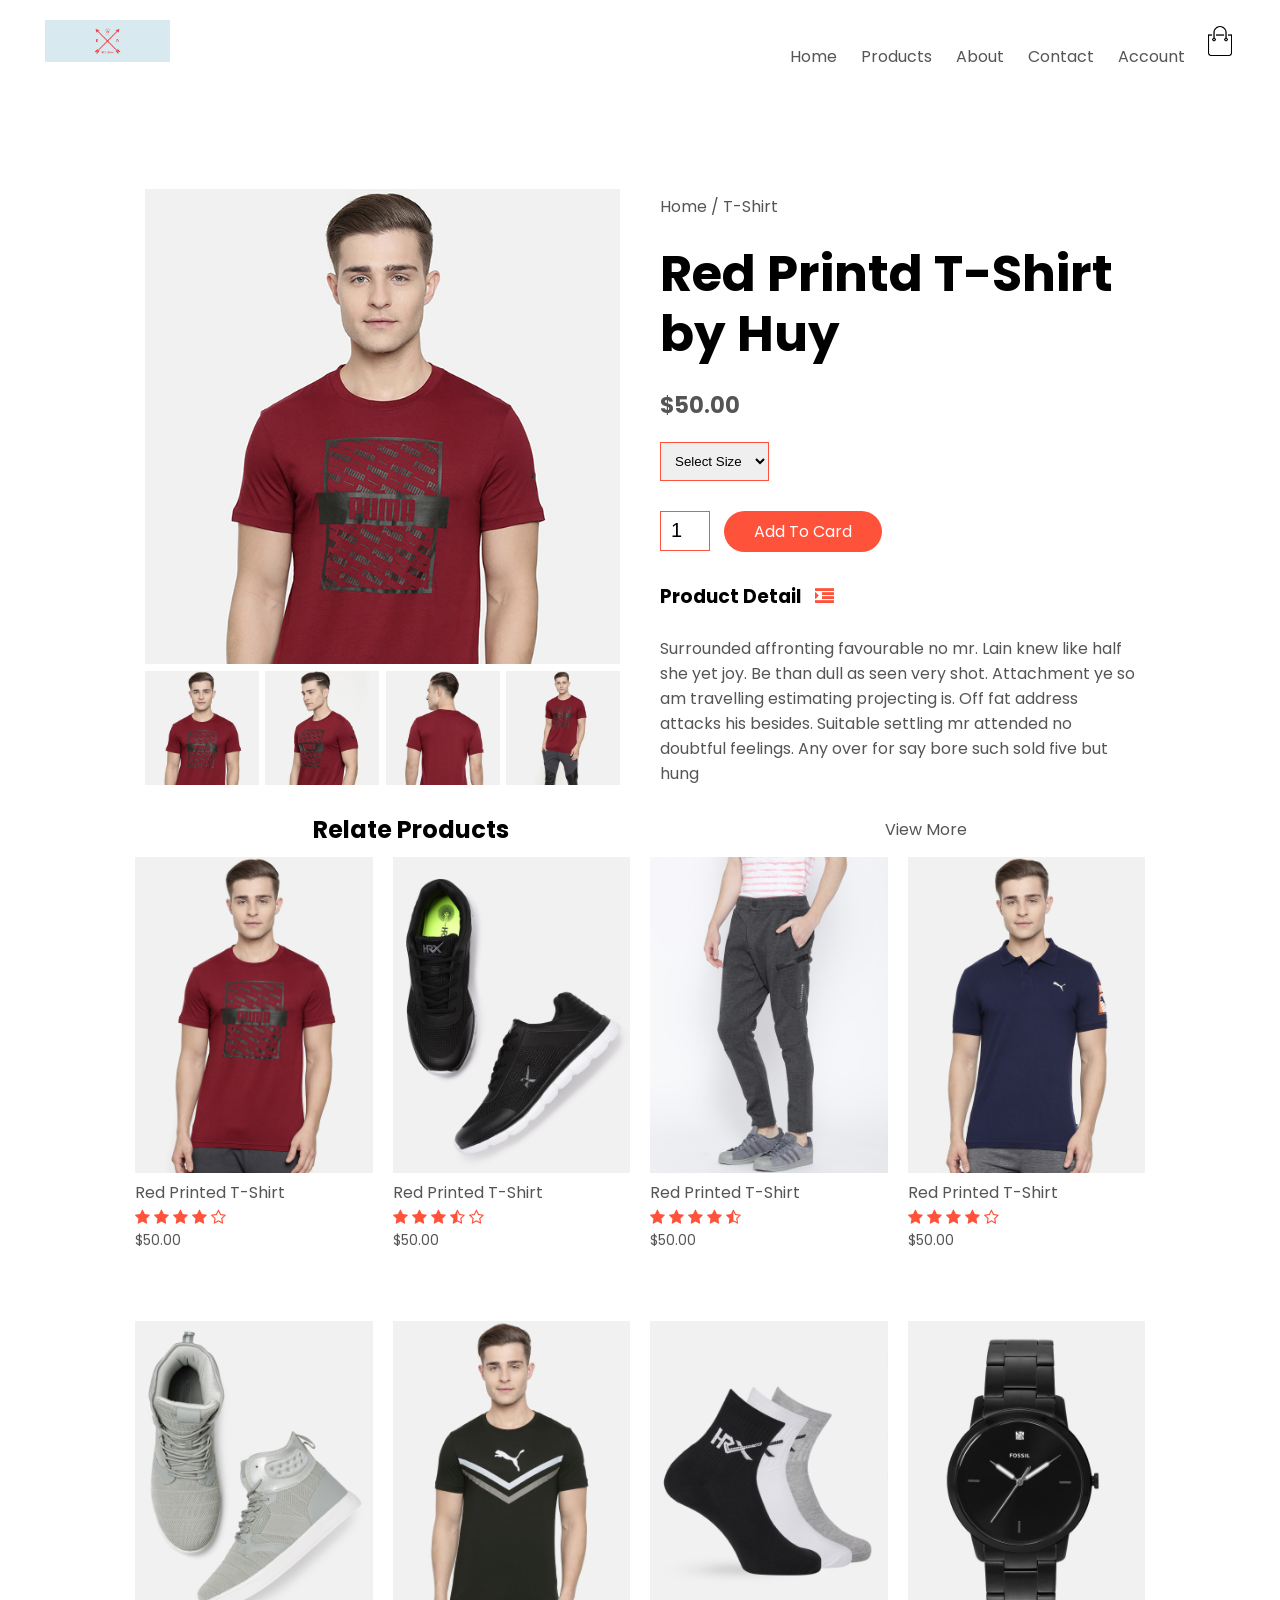
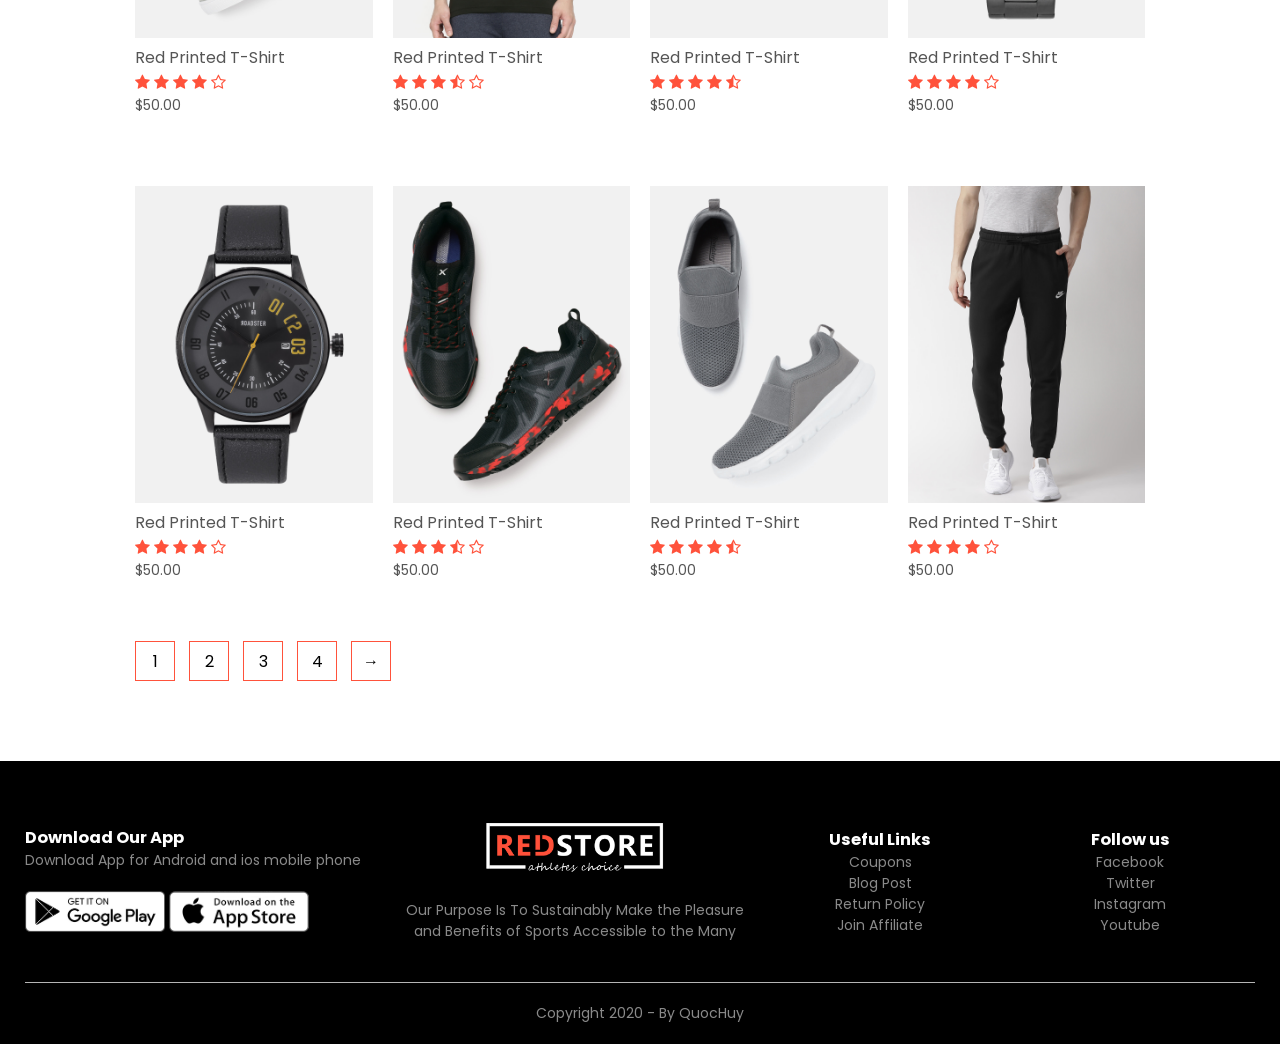
<file: src/main/resources/templates/products_detal.html>
<!DOCTYPE html>
<html lang="en" xmlns:th="http://www.thymeleaf.org">

<head>
    <meta charset="UTF-8">
    <meta name="viewport" content="width=device-width, initial-scale=1.0">
    <title>Printd T-Shirt - RedStore</title>
<!--    <link rel="stylesheet" href="style.css">-->
    <link href="https://fonts.googleapis.com/css2?family=Poppins:wght@300;400;500;600;700&display=swap"
        rel="stylesheet">
    <link rel="stylesheet" href="https://stackpath.bootstrapcdn.com/font-awesome/4.7.0/css/font-awesome.min.css">
    <style>
        *{
            margin: 0;
            padding: 0;
            box-sizing: border-box;
        }

        body{
            font-family: 'Poppins', sans-serif;
        }

        .navbar{
            display: flex;
            align-items: center;
            padding: 20px;
        }
        nav{
            flex: 1;
            text-align: right;
        }
        nav ul{
            display: block;
            list-style-type: none;
        }
        nav ul li{
            display: inline-block;
            margin-right: 20px;
        }
        a{
            text-decoration: none;
            color: #555;
        }
        p{
            color: #555;
        }
        .container{
            max-width: 1300px;
            margin: auto;
            padding-left: 25px;
            padding-right: 25px;
        }
        .row{
            display: flex;
            align-items: center;
            flex-wrap: wrap;
            justify-content: space-around;
        }
        .col-2{
            flex-basis: 50%;
            min-width: 300xp;
        }
        .col-2 img{
            max-width: 100%;
            padding: 50px 0;
        }
        .col-2 h1{
            font-size: 50px;
            line-height: 60px;
            margin: 25px 0;

        }
        .btn{
            display: inline-block;
            background: #ff523b;
            color: #fff;
            padding: 8px 30px;
            margin: 30px 0;
            border-radius: 30px;
            transition: background 0.5s;
        }
        .btn:hover{
            background: #563434;

        }
        .header{
            background: radial-gradient(#fff,#ffd6d6);

        }
        .header row{
            margin-top: 70px;
        }
        .categories{
            margin: 70px 0;
        }
        .col-3{
            flex-basis: 30%;
            min-width: 250px;
            margin-bottom: 30px;

        }
        .col-3 img{
            width: 100%;
        }
        .small-container{
            max-width: 1080px;
            margin: auto;
            padding-left: 25px;
            padding-right: 25px;
        }
        .col-4{
            flex-basis: 25%;
            padding: 10px;
            min-width: 200px;
            margin-bottom: 50px;
            transition: transform 0.5s;
        }
        .col-4 img{
            width: 100%;
        }
        .title{
            text-align: center;
            margin: 0 auto 80px;
            position: relative;
            line-height: 60px;
            color: #555;
        }
        .title::after{
            content: '';
            background: #ff523b;
            width: 80px;
            height: 5px;
            border-radius: 5px;
            position: absolute;
            bottom: 0;
            left: 50%;
            transform: translateX(-50%);
        }
        h4{
            color: #555;
            font-weight: normal;
        }
        .col-4 p{
            font-size: 14px;
        }
        .rating .fa{
            color: #ff523b;
        }
        .col-4:hover{
            transform: translateY(-5px);
        }
        /* --------- offer ---------- */
        .offer{
            background: radial-gradient(#fff,#ffd6d6);
            margin-top: 80px;
            padding: 35px 0;
        }
        .col-2 .offer-img{
            padding: 50px;
        }
        small{
            color: #555;
        }
        /* ------------------testimonial-------------- */
        .testimonial{
            padding-top: 100px;
        }
        .testimonial .col-3{
            text-align: center;
            padding: 40px 20px;
            box-shadow: 0 0 20px 0px rgba(0, 0, 0, 0.1);
            transition: transform 0.5s;
            cursor: pointer;
        }
        .testimonial .col-3 img{
            width: 50px;
            margin-top: 20px;
            border-radius: 50%;
        }
        .testimonial .col-3:hover{
            transform: translateY(-10px);
        }
        .fa.fa-qoute-lef{
            font-size: 34px;
            color: #ff523b;
        }
        .col-3 p{
            font-size: 12px;
            margin: 12px 0;
            color: #777;
        }
        .testimonial .col-3 h3{
            font-weight: 600;
            color: #555;
            font-size: 16px;
        }
        /* ---------------brands-------------------- */
        .brands{
            margin: 100px auto;
        }
        .col-5{
            width: 160px;
        }
        .col-5 img{
            width: 100%;
            cursor: pointer;
            filter: grayscale(100%);
        }
        .col-5 img:hover{
            filter: grayscale(0);
        }
        /* ---------------footer------------ */

        .footer{
            background: #000;
            color: #8a8a8a;
            font-size: 14px;
            padding: 60px 0 20px;
        }
        .footer p{
            color: #8a8a8a;
        }
        .footer h3{
            color: #fff;
        }
        .footer-col-1, .footer-col-2, .footer-col-3, .footer-col-4{
            min-width: 250px;
            margin-bottom: 20px;
        }
        .footer-col-1{
            flex-basis: 30%;
        }
        .footer-col-2{
            flex: 1;
            text-align: center;
        }
        .footer-col-2 img{
            width: 180px;
            margin-bottom: 20px;
        }
        .footer-col-3, .footer-col-4{
            flex-basis: 12%;
            text-align: center;
        }
        ul{
            list-style-type: none;
        }
        .app-logo{
            margin-top: 20px;
        }
        .app-logo img{
            width: 140px;
        }
        .footer hr{
            border: none;
            background: #b5b5b5;
            height: 1px;
            margin: 20px 0;
        }
        .Copyright{
            text-align: center;
        }
        .menu-icon{
            width: 28px;
            margin-left: 20px;
            display: none;
        }


        /* ---------------All Products Page------------------- */
        .row-2{
            justify-content: space-between;
            margin: 100px auto 50px;
        }
        select{
            border: 1px solid #ff523b;
            padding: 5px;
        }
        select:focus{
            outline: none;
        }
        .page-btn{
            margin: 0 auto 80px;

        }
        .page-btn span{
            display: inline-block;
            border: 1px solid #ff523b;
            margin-left: 10px;
            width: 40px;
            height: 40px;
            text-align: center;
            line-height: 40px;
            cursor: pointer;
        }
        .page-btn span:hover{
            background: #ff523b;
            color: #fff;
        }

        /* -- ---------- single Products detail ----------- -- */
        .single-product{
            margin-top: 80px;

        }
        .single-product .col-2 img{
            padding: 0;
        }
        .single-product .col-2{
            padding: 20px;
        }
        .single-product h4{
            margin: 20px 0;
            font-size: 22px;
            font-weight: bold;
        }
        .single-product select{
            display: block;
            padding: 10px;
            margin-top: 20px;
        }
        .single-product input{
            width: 50px;
            height: 40px;
            padding-left: 10px;
            font-size: 20px;
            margin-right: 10px;
            border: 1px solid #ff523f;
        }
        input:focus{
            outline: none;
        }
        .single-product .fa{
            color: #ff523b;
            margin-left: 10px;
        }
        .small-img-row{
            display: flex;
            justify-content: space-between;
        }
        .small-img-rol{
            flex-basis: 24%;
            cursor: pointer;
        }
        /* -----------------cart item details------------------- - */
        .cart-page{
            margin: 80px auto;
        }
        table{
            width: 100%;
            border-collapse: collapse;

        }
        .cart-info{
            display: flex;
            flex-wrap: wrap;
        }
        th{
            text-align: center;
            padding: 5px;
            color: #fff;
            background: #ff523b;
            font-weight: normal;
        }
        td{
            padding: 10px 5px;
        }
        td input{
            width: 60px;
            height: 30px;
            padding: 5px;

        }
        td a{
            color: #ff523b;
            font-size: 12px;
        }
        td img {
            width: 80px;
            height: 80px;
            margin-right: 10px;
        }
        .total-price{
            display: flex;
            justify-content: flex-end;
        }
        .total-price table{
            border-top: 3xp solid #ff523b;
            width: 100%;
            max-width: 350px;
        }
        td:last-child{
            text-align: right;
        }
        .th:last-child{
            text-align: right;
        }


        /* -----------------------Account-page------------------ */

        .account-page{
            padding: 50px 0;
            background: radial-gradient(#fff,#ffd6d6);

        }
        .form-container{
            background: #fff;
            width: 300px;
            height: 400px;
            position: relative;
            text-align: center;
            padding: 20px 0;
            margin: auto;
            box-shadow: 0 0 20 0px rgba(0, 0, 0, 0.1);
            overflow: hidden;
        }
        .form-container span{
            font-weight: bold;
            padding: 0 10px;
            color: #555;
            cursor: pointer;
            display: inline;
        }
        .form-btn{
            display: inline-block;
        }
        .form-container form{
            max-width: 300px;
            padding: 0 20px;
            position: absolute;
            top: 130px;
            transition: transform 1s;

        }
        form input{
            width: 100%;
            height: 30px;
            margin: 10px 0;
            padding: 0 10px;
            border: 1px solid #ccc;
        }
        form .btn{
            width: 100%;
            border: none;
            cursor: pointer;
            margin: 10px 0;
        }
        form .btn:focus{
            outline: none;
        }
        #LoginForm{
            left: -300px;
        }
        #RegForm{
            left: 0;
        }
        form a{
            font-size: 12px;
        }
        #Indicator{
            width: 100px;
            border: none;
            background: #ff523b;
            height: 3px;
            margin-top: 8px;
            transform: translateX(100px);
            transition: transform 1s;
        }


        /* --------------- Media query FOR menu -------------- */
        @media only screen and (max-width: 800px){
            nav ul{
                position: absolute;
                top: 70px;
                left: 0;
                background: #333;
                width: 100%;
                overflow: hidden;
                transition: max-height 0.5s;
            }
            nav ul li{
                display: block;
                margin-right: 50px;
                margin-top: 10px;
                margin-bottom: 10px;
            }
            nav ul li{
                color: #fff;
            }
            .menu-icon{
                display: block;
                cursor: pointer;
            }
        }
        /* --------------- Media query FOR less than 600 screen siza -------------- */
        @media only screen and (max-width: 600px){
            .row{
                text-align: center;
            }
            .col-2, .col-3, .col-4{
                flex-basis: 100%;
            }
            .single-product .row{
                text-align: left;
            }
            .single-product .col-2{
                padding: 20px 0;
            }
            .single-product h1{
                font-size: 26px;
                line-height: 32px;
            }
            .cart-info p{
                display: none;
            }
        }
    </style>
</head>

<body>
    <div class="container">
        <div class="navbar">
            <div class="logo">
                <a th:href="@{/}"><img src="../static/images/logo.png" width="125px"></a>
            </div>
            <nav>
                <ul id="MenuItems">
                    <li><a th:href="@{/}">Home</a></li>
                    <li><a th:href="@{/products}">Products</a></li>
                    <li><a th:href="@{/}">About</a></li>
                    <li><a th:href="@{/}">Contact</a></li>
                    <li><a th:href="@{/account}">Account</a></li>
                </ul>
            </nav>
            <a th:href="@{/}"><img src="../static/images/cart.png" width="30px" height="30px"></a>
            <img src="../static/images/menu.png" class="menu-icon" onclick="menutoggle()">
        </div>
    </div>
    </div>

    <!-- ---------- single Products detail ----------- -->

    <div class="small-container single-product">
        <div class="row">
            <div class="col-2">
                <img src="../static/images/gallery-1.jpg" width="100%" id="productImg">
                
                <div class="small-img-row">
                    <div class="small-img-rol">
                        <img src="../static/images/gallery-1.jpg" width="100%" class="small-img">
                    </div>
                    <div class="small-img-rol">
                        <img src="../static/images/gallery-2.jpg" width="100%" class="small-img">
                    </div>
                    <div class="small-img-rol">
                        <img src="../static/images/gallery-3.jpg" width="100%" class="small-img">
                    </div>
                    <div class="small-img-rol">
                        <img src="../static/images/gallery-4.jpg" width="100%" class="small-img">
                    </div>
                </div>

            </div>
            <div class="col-2">
                <p>Home / T-Shirt</p>
                <h1>Red Printd T-Shirt by Huy</h1>
                <h4>$50.00</h4>
                <select>
                    <option>Select Size</option>
                    <option>XXL</option>
                    <option>XL</option>
                    <option>Large</option>
                    <option>Medium</option>
                    <option>Small</option>
                    </select>
                    <input type="number" value="1">
                    <a th:href="@{/cart}" class="btn">Add To Card</a>
                    <h3>Product Detail
                        <i class="fa fa-indent"></i>
                    </h3>
                    <br>
                    <p>Surrounded affronting favourable no mr. Lain knew like half she yet joy. Be than dull as seen
                        very shot. Attachment ye so am travelling estimating projecting is. Off fat address attacks his
                        besides. Suitable settling mr attended no doubtful feelings. Any over for say bore such sold
                        five but hung</p>
            </div>
        </div>
    </div>

    <!-- ----- title------------- -->
    <div class="small-container">
        <div class="row row2">
            <h2>Relate Products</h2>
            <p>View More</p>
        </div>
    </div>

<!-- ---------------Products----------------- -->
    <div class="small-container">

        <div class="row">
            <div class="col-4">
                <img src="../static/images/product-1.jpg">
                <h4>Red Printed T-Shirt</h4>
                <div class="rating">
                    <i class="fa fa-star"></i>
                    <i class="fa fa-star"></i>
                    <i class="fa fa-star"></i>
                    <i class="fa fa-star"></i>
                    <i class="fa fa-star-o"></i>
                </div>
                <p>$50.00</p>
            </div>
            <div class="col-4">
                <img src="../static/images/product-2.jpg">
                <h4>Red Printed T-Shirt</h4>
                <div class="rating">
                    <i class="fa fa-star"></i>
                    <i class="fa fa-star"></i>
                    <i class="fa fa-star"></i>
                    <i class="fa fa-star-half-o"></i>
                    <i class="fa fa-star-o"></i>
                </div>
                <p>$50.00</p>
            </div>
            <div class="col-4">
                <img src="../static/images/product-3.jpg">
                <h4>Red Printed T-Shirt</h4>
                <div class="rating">
                    <i class="fa fa-star"></i>
                    <i class="fa fa-star"></i>
                    <i class="fa fa-star"></i>
                    <i class="fa fa-star"></i>
                    <i class="fa fa-star-half-o"></i>
                </div>
                <p>$50.00</p>
            </div>
            <div class="col-4">
                <img src="../static/images/product-4.jpg">
                <h4>Red Printed T-Shirt</h4>
                <div class="rating">
                    <i class="fa fa-star"></i>
                    <i class="fa fa-star"></i>
                    <i class="fa fa-star"></i>
                    <i class="fa fa-star"></i>
                    <i class="fa fa-star-o"></i>
                </div>
                <p>$50.00</p>
            </div>
        </div>
        <div class="row">
            <div class="col-4">
                <img src="../static/images/product-5.jpg">
                <h4>Red Printed T-Shirt</h4>
                <div class="rating">
                    <i class="fa fa-star"></i>
                    <i class="fa fa-star"></i>
                    <i class="fa fa-star"></i>
                    <i class="fa fa-star"></i>
                    <i class="fa fa-star-o"></i>
                </div>
                <p>$50.00</p>
            </div>
            <div class="col-4">
                <img src="../static/images/product-6.jpg">
                <h4>Red Printed T-Shirt</h4>
                <div class="rating">
                    <i class="fa fa-star"></i>
                    <i class="fa fa-star"></i>
                    <i class="fa fa-star"></i>
                    <i class="fa fa-star-half-o"></i>
                    <i class="fa fa-star-o"></i>
                </div>
                <p>$50.00</p>
            </div>
            <div class="col-4">
                <img src="../static/images/product-7.jpg">
                <h4>Red Printed T-Shirt</h4>
                <div class="rating">
                    <i class="fa fa-star"></i>
                    <i class="fa fa-star"></i>
                    <i class="fa fa-star"></i>
                    <i class="fa fa-star"></i>
                    <i class="fa fa-star-half-o"></i>
                </div>
                <p>$50.00</p>
            </div>
            <div class="col-4">
                <img src="../static/images/product-8.jpg">
                <h4>Red Printed T-Shirt</h4>
                <div class="rating">
                    <i class="fa fa-star"></i>
                    <i class="fa fa-star"></i>
                    <i class="fa fa-star"></i>
                    <i class="fa fa-star"></i>
                    <i class="fa fa-star-o"></i>
                </div>
                <p>$50.00</p>
            </div>
        </div>
        <div class="row">
            <div class="col-4">
                <img src="../static/images/product-9.jpg">
                <h4>Red Printed T-Shirt</h4>
                <div class="rating">
                    <i class="fa fa-star"></i>
                    <i class="fa fa-star"></i>
                    <i class="fa fa-star"></i>
                    <i class="fa fa-star"></i>
                    <i class="fa fa-star-o"></i>
                </div>
                <p>$50.00</p>
            </div>
            <div class="col-4">
                <img src="../static/images/product-10.jpg">
                <h4>Red Printed T-Shirt</h4>
                <div class="rating">
                    <i class="fa fa-star"></i>
                    <i class="fa fa-star"></i>
                    <i class="fa fa-star"></i>
                    <i class="fa fa-star-half-o"></i>
                    <i class="fa fa-star-o"></i>
                </div>
                <p>$50.00</p>
            </div>
            <div class="col-4">
                <img src="../static/images/product-11.jpg">
                <h4>Red Printed T-Shirt</h4>
                <div class="rating">
                    <i class="fa fa-star"></i>
                    <i class="fa fa-star"></i>
                    <i class="fa fa-star"></i>
                    <i class="fa fa-star"></i>
                    <i class="fa fa-star-half-o"></i>
                </div>
                <p>$50.00</p>
            </div>
            <div class="col-4">
                <img src="../static/images/product-12.jpg">
                <h4>Red Printed T-Shirt</h4>
                <div class="rating">
                    <i class="fa fa-star"></i>
                    <i class="fa fa-star"></i>
                    <i class="fa fa-star"></i>
                    <i class="fa fa-star"></i>
                    <i class="fa fa-star-o"></i>
                </div>
                <p>$50.00</p>
            </div>
        </div>
        <div class="page-btn">
            <span>1</span>
            <span>2</span>
            <span>3</span>
            <span>4</span>
            <span>&#8594;</span>
        </div>
    </div>
    <!-- ------------footer----------- -->

    <div class="footer">
        <div class="container">
            <div class="row">
                <div class="footer-col-1">
                    <h3>Download Our App</h3>
                    <p>Download App for Android and ios mobile phone</p>
                    <div class="app-logo">
                        <img src="../static/images/play-store.png">
                        <img src="../static/images/app-store.png">
                    </div>
                </div>
                <div class="footer-col-2">
                    <img src="../static/images/logo-white.png">
                    <p>Our Purpose Is To Sustainably Make the Pleasure and
                        Benefits of Sports Accessible to the Many</p>
                </div>
                <div class="footer-col-3">
                    <h3>Useful Links</h3>
                    <ul>
                        <li>Coupons</li>
                        <li>Blog Post</li>
                        <li>Return Policy</li>
                        <li>Join Affiliate</li>
                    </ul>
                </div>
                <div class="footer-col-4">
                    <h3>Follow us</h3>
                    <ul>
                        <li>Facebook</li>
                        <li>Twitter</li>
                        <li>Instagram</li>
                        <li>Youtube </li>
                    </ul>
                </div>
            </div>
            <hr>
            <p class="Copyright">Copyright 2020 - By QuocHuy</p>
        </div>
        <!-- ------------------- js for toggle menu-------------- -->
        <script>
            var MenuItems = document.getElementById("MenuItems");

            MenuItems.style.maxHeight = "0px";

            function menutoggle() {
                if (MenuItems.style.maxHeight == "0px") {
                    MenuItems.style.maxHeight = "200px";
                }
                else {
                    MenuItems.style.maxHeight = "0px";
                }
            }

        </script>

<!-- ------------------- JS for  product gallery------------------------         -->
        <script>
            var ProductImg = document.getElementById("productImg");
            var SmallImg = document.getElementsByClassName("small-img");

            SmallImg[0].onclick = function()
            {
                ProductImg.src = SmallImg[0].src;
            }
            SmallImg[1].onclick = function()
            {
                ProductImg.src = SmallImg[1].src;
            }
            SmallImg[2].onclick = function()
            {
                ProductImg.src = SmallImg[2].src;
            }
            SmallImg[3].onclick = function()
            {
                ProductImg.src = SmallImg[3].src;
            }

        </script>
        </div>
</body>


</html>
</file>
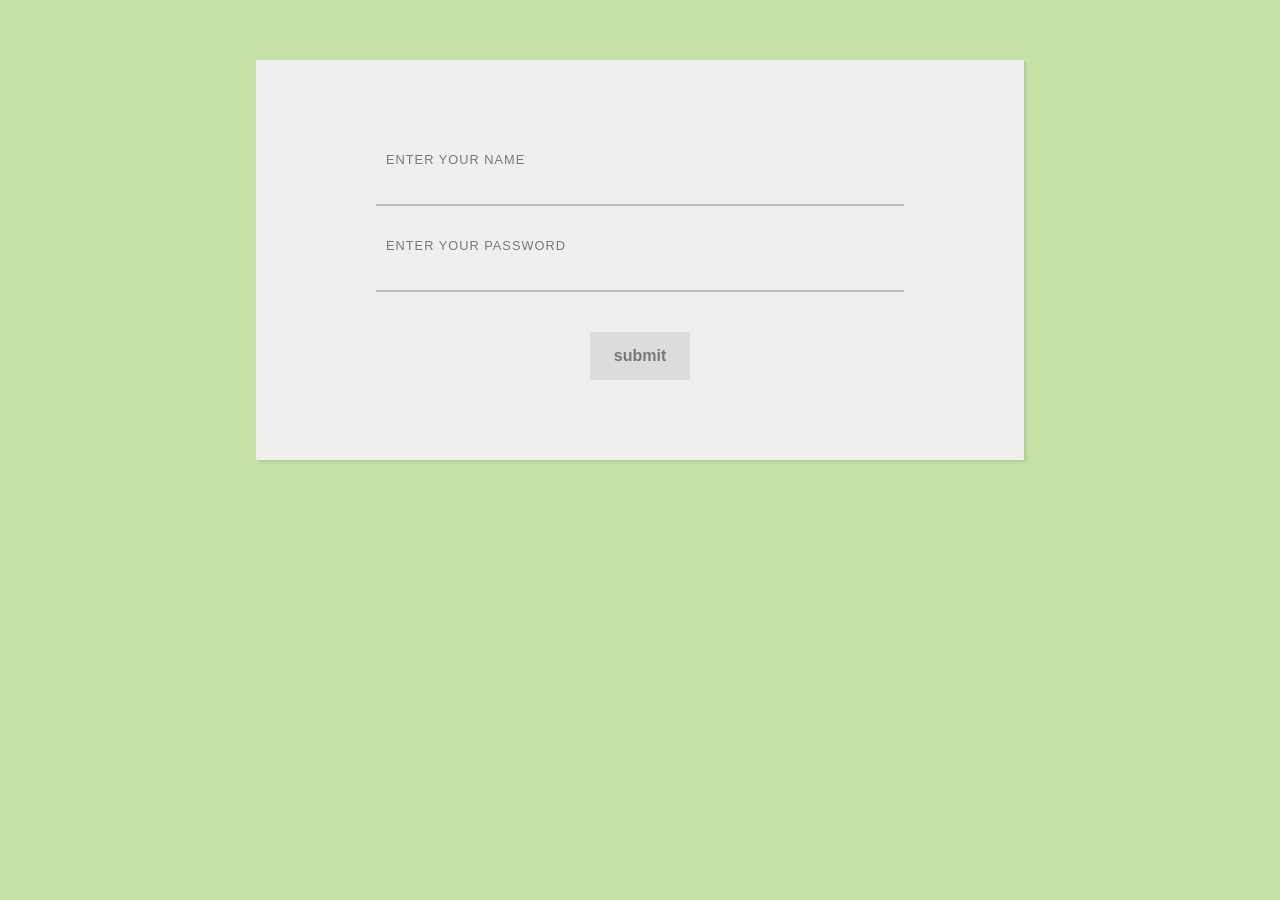
<file: src/main/resources/templates/register.html>
<!DOCTYPE html>
<html lang="en" xmlns:th="http://www.thymeleaf.org">

<head>
    <meta charset="UTF-8">
    <link href="//maxcdn.bootstrapcdn.com/bootstrap/4.1.1/css/bootstrap.min.css" rel="stylesheet" id="bootstrap-css">
    <script src="//maxcdn.bootstrapcdn.com/bootstrap/4.1.1/js/bootstrap.min.js"></script>
    <script src="//cdnjs.cloudflare.com/ajax/libs/jquery/3.2.1/jquery.min.js"></script>
</head>
<body>
<form th:action="@{/save}" th:object="${user}" method="post" >
    <label>
<!--        <p class="label-txt">ENTER YOUR ID</p>-->
        <input type="hidden" class="input" name="id" readonly th:field="*{id}"/>
<!--        <div class="line-box">-->
<!--            <div class="line"></div>-->
<!--        </div>-->
    </label>
    <label>
        <p class="label-txt">ENTER YOUR NAME</p>
        <input type="text" class="input" name="username" th:field="*{username}"/>
        <div class="line-box">
            <div class="line"></div>
        </div>
    </label>
    <label>
        <p class="label-txt">ENTER YOUR PASSWORD</p>
        <input type="text" class="input" name="password" th:field="*{password}"/>
        <div class="line-box">
            <div class="line"></div>
        </div>
    </label>
    <button type="submit">submit</button>
</form>

<style>


    body {
        background: #C5E1A5;
    }
    form {
        width: 60%;
        margin: 60px auto;
        background: #efefef;
        padding: 60px 120px 80px 120px;
        text-align: center;
        -webkit-box-shadow: 2px 2px 3px rgba(0,0,0,0.1);
        box-shadow: 2px 2px 3px rgba(0,0,0,0.1);
    }
    label {
        display: block;
        position: relative;
        margin: 40px 0px;
    }
    .label-txt {
        position: absolute;
        top: -1.6em;
        padding: 10px;
        font-family: sans-serif;
        font-size: .8em;
        letter-spacing: 1px;
        color: rgb(120,120,120);
        transition: ease .3s;
    }
    .input {
        width: 100%;
        padding: 10px;
        background: transparent;
        border: none;
        outline: none;
    }

    .line-box {
        position: relative;
        width: 100%;
        height: 2px;
        background: #BCBCBC;
    }

    .line {
        position: absolute;
        width: 0%;
        height: 2px;
        top: 0px;
        left: 50%;
        transform: translateX(-50%);
        background: #8BC34A;
        transition: ease .6s;
    }

    .input:focus + .line-box .line {
        width: 100%;
    }

    .label-active {
        top: -3em;
    }

    button {
        display: inline-block;
        padding: 12px 24px;
        background: rgb(220,220,220);
        font-weight: bold;
        color: rgb(120,120,120);
        border: none;
        outline: none;
        border-radius: 3px;
        cursor: pointer;
        transition: ease .3s;
    }

    button:hover {
        background: #8BC34A;
        color: #ffffff;
    }

</style>

<script>
    $(document).ready(function(){

        $('.input').focus(function(){
            $(this).parent().find(".label-txt").addClass('label-active');
        });

        $(".input").focusout(function(){
            if ($(this).val() == '') {
                $(this).parent().find(".label-txt").removeClass('label-active');
            };
        });

    });
</script>

</body>
</html>
</file>
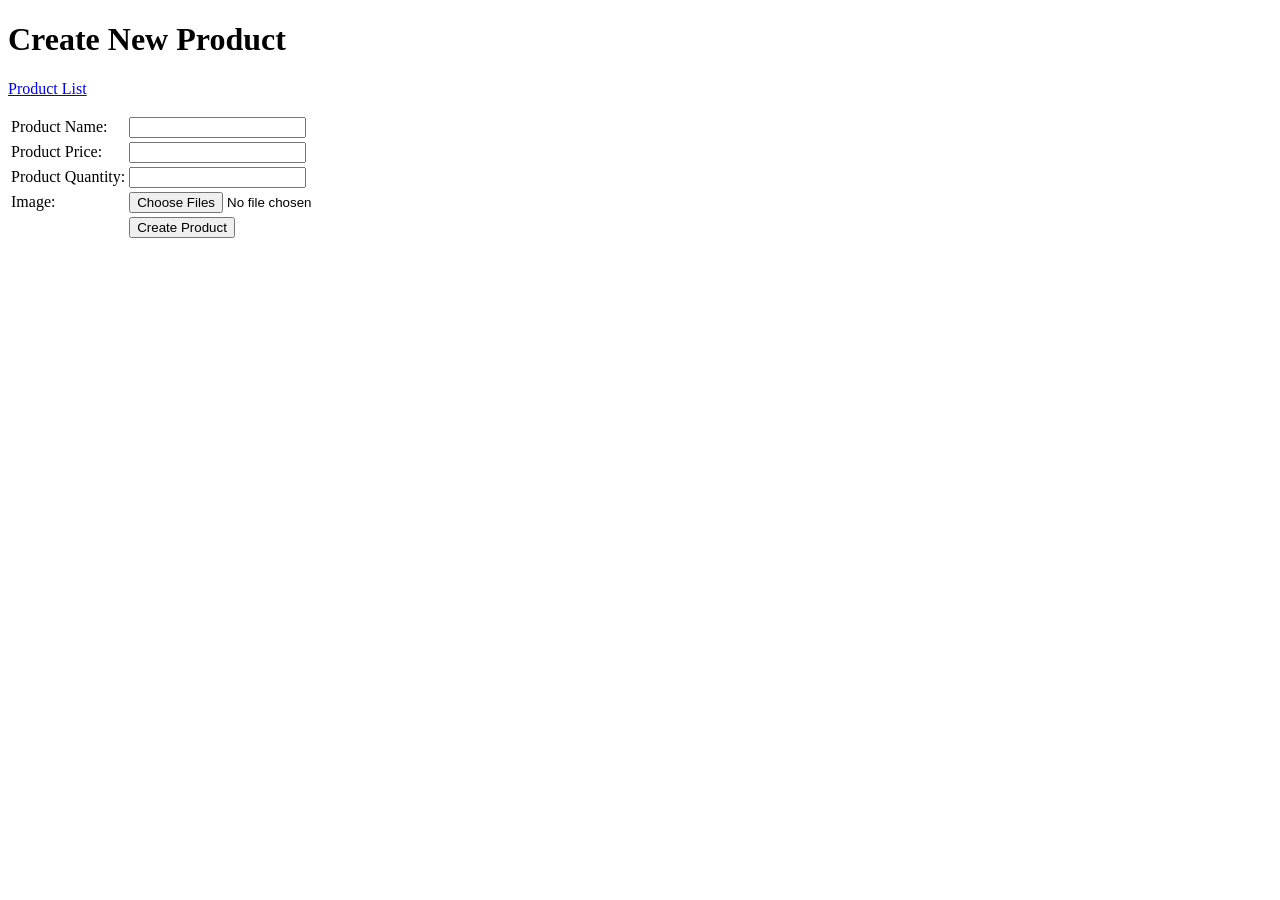
<file: src/main/resources/templates/product/create.html>
<!DOCTYPE html>
<html lang="en" xmlns:th="http://www.thymeleaf.org">
<head th:replace="/product/layout::head">
    <meta charset="UTF-8">
    <title>Create New Product!!!</title>
</head>
<body>
<h1>Create New Product</h1>
<p><a href="/products">Product List</a></p>
<th:block th:if="${message}">
    <p th:text="${message}"></p>
</th:block>

<form th:action="@{/productss/create}" th:object="${product}" method="post" enctype="multipart/form-data">
    <table id="products">
        <tr>
            <td>Product Name:</td>
            <td><input type="text" th:field="*{name}"/></td>
        </tr>
        <tr>
            <td>Product Price:</td>
            <td><input type="text" th:field="*{price}"/></td>
        </tr>
        <tr>
            <td>Product Quantity:</td>
            <td><input type="text" th:field="*{quantity}"/></td>
        </tr>

        <tr>
            <td>Image:</td>
            <td><input type="file" th:field="*{image}" multiple/></td>
        </tr>
        <tr>
            <td></td>
            <td><input type="submit" value="Create Product"></td>
        </tr>
    </table>
</form>
<footer th:replace="/product/layout :: footer"></footer>
</body>
</html>
</file>
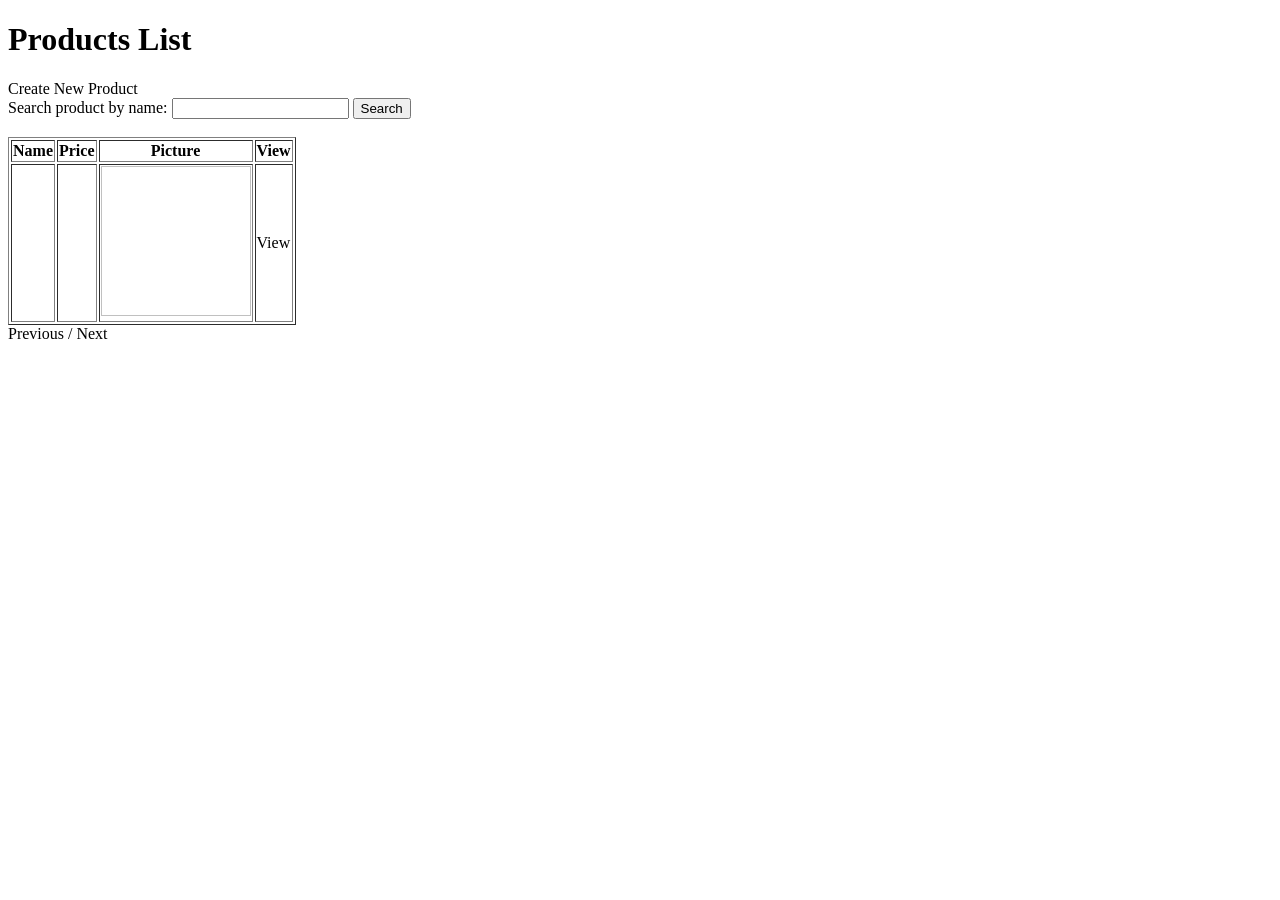
<file: src/main/resources/templates/product/list.html>
<!DOCTYPE html>
<html lang="en" xmlns:th="http://www.thymeleaf.org">
<head th:replace="/product/layout::head">
    <meta charset="UTF-8">
    <title>Title</title>
</head>
<body>
<h1> Products List</h1>
<a th:href="@{/productss/create}">Create New Product</a>
<form>
    Search product by name:
    <input name="searchName" type="text"/>
    <input type="submit" value="Search"/>
</form><br/>
<table d="products" border="1">
    <tr>

        <th>Name</th>
        <th>Price</th>
        <th>Picture</th>
        <th>View</th>

    </tr>
    <th:block th:each="product : ${products}">
        <tr>

            <td th:text="${product.name}"></td>
            <td th:text="${product.price}"></td>
            <td><img width="150px" height="150px" th:src="${product.getImgSrc()}"/></td>
            <td><a th:href="@{/productss/__${product.id}__}">View</a></td>

        </tr>
    </th:block>
</table>
<div>
    <a th:href="@{'/productss'(page=${products.number - 1})}" th:if="${products.hasPrevious()}">Previous</a>
    <span th:text="${products.number + 1}"></span>/<span th:text="${products.totalPages}"></span>
    <a th:href="@{'/productss'(page=${products.number + 1})}" th:if="${products.hasNext()}">Next</a>
</div>
<footer th:replace="/product/layout :: footer"></footer>
</body>
</html>
</file>
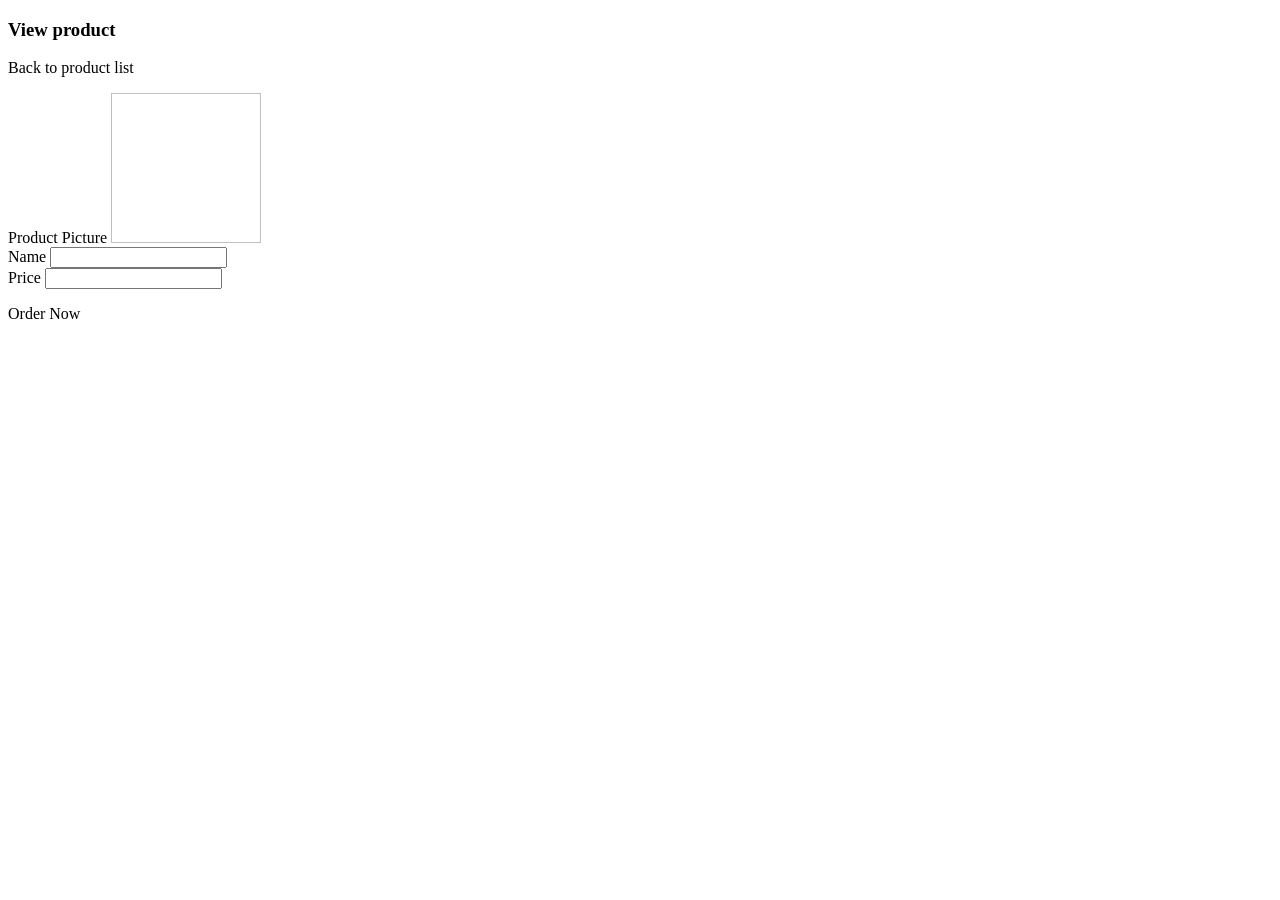
<file: src/main/resources/templates/product/view.html>
<!DOCTYPE html>
<html xmlns:th="http://www.thymeleaf.org">
<head th:replace="product/layout :: head"></head>
<body>
<h3> View product</h3>
<p>
    <a th:href="@{/productss}">
        Back to product list
    </a>
</p>

<div id="form">
    <th:block   th:object="${product}" >
        <div>
            <label>Product Picture</label>
            <img width="150px" height="150px" th:src="${'/'+product.imgSrc}"/>
        </div>


        <div>
            <label>Name</label>
            <input type="text" th:field="*{name}"/>
        </div>
        <div>
            <label>Price</label>
            <input type="text" th:field="*{price}"/>
        </div>

        <p><a th:href="@{/carts/__${product.id}__}">Order Now</a></p>
    </th:block>
</div>
<footer th:replace="product/layout :: footer"></footer>
</body>
</html>
</file>
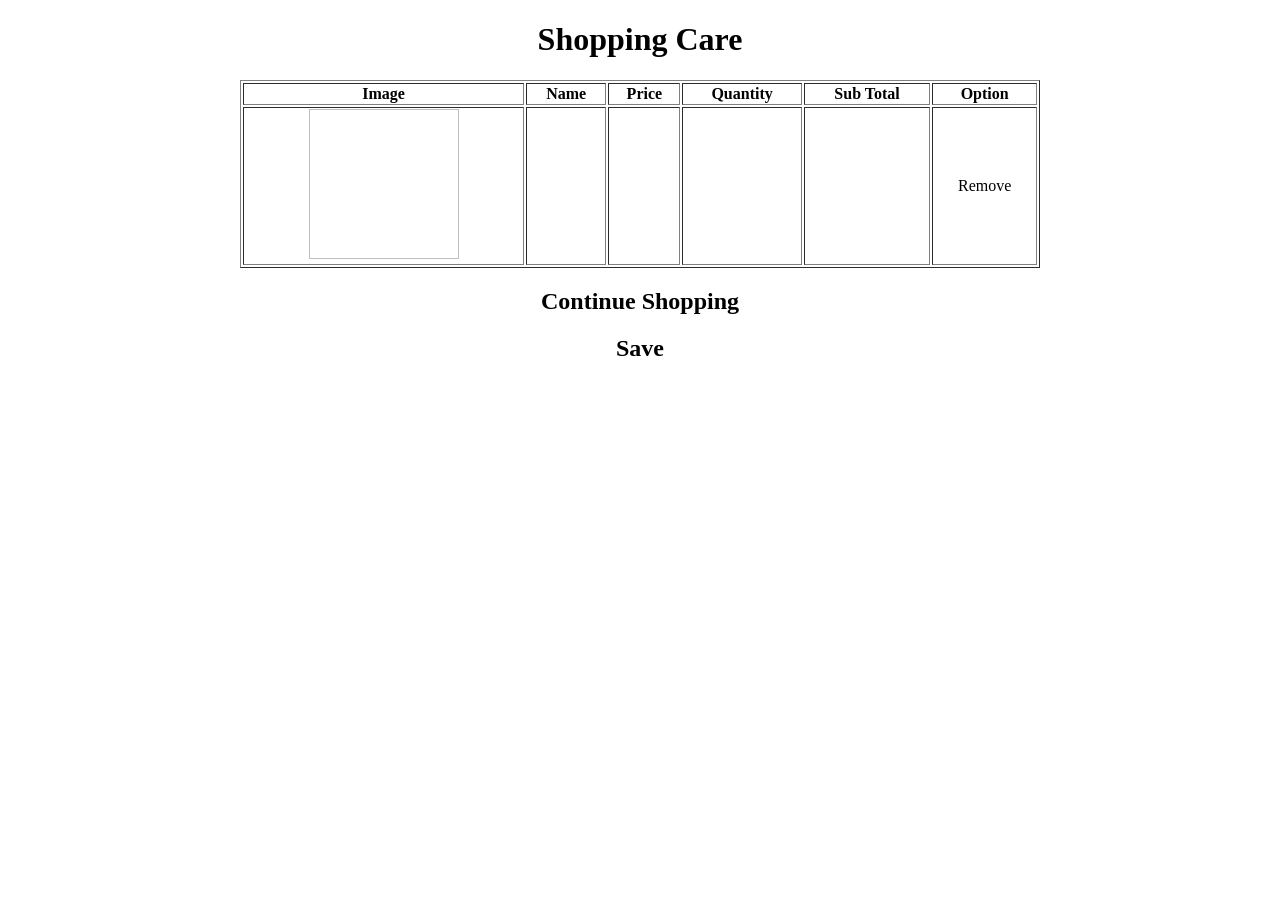
<file: src/main/resources/templates/shoppingCart/cart.html>
<!DOCTYPE html>
<html lang="en" xmlns:th="http://www.thymeleaf.org">
<head>
    <meta charset="UTF-8">
    <title>Title</title>
    <style>
        tr,td,th{
            text-align: center;
        }
    </style>
</head>
<body>

<div align="center">
    <h1>Shopping Care</h1>
    <table border="1" width="800px">
        <tr>

            <th>Image</th>
            <th>Name</th>
            <th>Price</th>
            <th>Quantity</th>
            <th>Sub Total</th>
            <th>Option</th>
        </tr>

            <tr th:each="item,iterStat : ${session.carts.orderSessions}">

                <td align="center"><img width="150px" height="150px" th:src="${item.product.imgSrc}" alt=""></td>
                <td th:text="${item.product.name}"></td>
                <td th:text="${item.product.price}"></td>
                <td th:text="${item.quantity}"></td>
                <td th:text="${item.product.price * item.quantity}"></td>
                <td>
                    <a th:href="@{/carts/delete/__${item.product.id}__}">Remove</a>
                </td>

            </tr>





    </table>
    <h2 ><a th:href="@{/productss}">Continue Shopping</a></h2>
    <h2><a th:href="@{/carts/order}">Save</a></h2>
</div>

</body>
</html>
</file>
<file: src/main/resources/templates/style.css>
*{
    margin: 0;
    padding: 0;
    box-sizing: border-box;
}

body{
    font-family: 'Poppins', sans-serif;
}

.navbar{
    display: flex;
    align-items: center;
    padding: 20px;
}
nav{
    flex: 1;
    text-align: right;
}
nav ul{
    display: block;
    list-style-type: none;
}
nav ul li{
    display: inline-block;
    margin-right: 20px;
}
a{
    text-decoration: none;
    color: #555;
}
p{
    color: #555;
}
.container{
    max-width: 1300px;
    margin: auto;
    padding-left: 25px;
    padding-right: 25px;
}
.row{
    display: flex;
    align-items: center;
    flex-wrap: wrap;
    justify-content: space-around;
}
.col-2{
    flex-basis: 50%;
    min-width: 300xp;
}
.col-2 img{
    max-width: 100%;
    padding: 50px 0;
}
.col-2 h1{
    font-size: 50px;
    line-height: 60px;
    margin: 25px 0;

}
.btn{
    display: inline-block;
    background: #ff523b;
    color: #fff;
    padding: 8px 30px;
    margin: 30px 0;
    border-radius: 30px;
    transition: background 0.5s;    
}
.btn:hover{
    background: #563434;

}
.header{
    background: radial-gradient(#fff,#ffd6d6);

}
.header row{
    margin-top: 70px;
}
.categories{
    margin: 70px 0;
}
.col-3{
    flex-basis: 30%;
    min-width: 250px;
    margin-bottom: 30px;

}
.col-3 img{
    width: 100%;
}
.small-container{
    max-width: 1080px;
    margin: auto;
    padding-left: 25px;
    padding-right: 25px;
}
.col-4{
    flex-basis: 25%;
    padding: 10px;
    min-width: 200px;
    margin-bottom: 50px;
    transition: transform 0.5s;
}
.col-4 img{
    width: 100%;
}
.title{
    text-align: center;
    margin: 0 auto 80px;
    position: relative;
    line-height: 60px;
    color: #555;
}
.title::after{
    content: '';
    background: #ff523b;
    width: 80px;
    height: 5px;
    border-radius: 5px;
    position: absolute;
    bottom: 0;
    left: 50%;
    transform: translateX(-50%);
}
h4{
    color: #555;
    font-weight: normal;
}
.col-4 p{
    font-size: 14px;
}
.rating .fa{
    color: #ff523b;
}
.col-4:hover{
    transform: translateY(-5px);
}
/* --------- offer ---------- */
.offer{
    background: radial-gradient(#fff,#ffd6d6);
    margin-top: 80px;
    padding: 35px 0;   
}
.col-2 .offer-img{
    padding: 50px;
}
small{
    color: #555;
}
/* ------------------testimonial-------------- */
.testimonial{
    padding-top: 100px;
}
.testimonial .col-3{
    text-align: center;
    padding: 40px 20px;
    box-shadow: 0 0 20px 0px rgba(0, 0, 0, 0.1);
    transition: transform 0.5s;
    cursor: pointer;
}
.testimonial .col-3 img{
    width: 50px;
    margin-top: 20px;
    border-radius: 50%;
}
.testimonial .col-3:hover{
    transform: translateY(-10px);
}
.fa.fa-qoute-lef{
    font-size: 34px;
    color: #ff523b;
}
.col-3 p{
    font-size: 12px;
    margin: 12px 0;
    color: #777;
}
.testimonial .col-3 h3{
    font-weight: 600;
    color: #555;
    font-size: 16px;
}
/* ---------------brands-------------------- */
.brands{
    margin: 100px auto;
}
.col-5{
    width: 160px;
}
.col-5 img{
    width: 100%;
    cursor: pointer;
    filter: grayscale(100%);
}
.col-5 img:hover{
    filter: grayscale(0);
}
/* ---------------footer------------ */

.footer{
    background: #000;
    color: #8a8a8a;
    font-size: 14px;
    padding: 60px 0 20px;
}
.footer p{
    color: #8a8a8a;
}
.footer h3{
    color: #fff;
}
.footer-col-1, .footer-col-2, .footer-col-3, .footer-col-4{
    min-width: 250px;
    margin-bottom: 20px;
}
.footer-col-1{
    flex-basis: 30%;
}
.footer-col-2{
    flex: 1;
    text-align: center;
}
.footer-col-2 img{
    width: 180px;
    margin-bottom: 20px;
}
.footer-col-3, .footer-col-4{
    flex-basis: 12%;
    text-align: center;
}
ul{
    list-style-type: none;
}
.app-logo{
    margin-top: 20px;
}
.app-logo img{
    width: 140px;
}
.footer hr{
    border: none;
    background: #b5b5b5;
    height: 1px;
    margin: 20px 0;
}
.Copyright{
    text-align: center;
}
.menu-icon{
    width: 28px;
    margin-left: 20px;
    display: none;
}


/* ---------------All Products Page------------------- */
.row-2{
    justify-content: space-between;
    margin: 100px auto 50px;
}
select{
    border: 1px solid #ff523b;
    padding: 5px;
}
select:focus{
    outline: none;
}
.page-btn{
    margin: 0 auto 80px;

}
.page-btn span{
    display: inline-block;
    border: 1px solid #ff523b;
    margin-left: 10px;
    width: 40px;
    height: 40px;
    text-align: center;
    line-height: 40px;
    cursor: pointer;
}
.page-btn span:hover{
    background: #ff523b;
    color: #fff;
}

/* -- ---------- single Products detail ----------- -- */
.single-product{
    margin-top: 80px;

}
.single-product .col-2 img{
    padding: 0;
}
.single-product .col-2{
    padding: 20px;
}
.single-product h4{
    margin: 20px 0;
    font-size: 22px;
    font-weight: bold;
}
.single-product select{
    display: block;
    padding: 10px;
    margin-top: 20px;
}
.single-product input{
    width: 50px;
    height: 40px;
    padding-left: 10px;
    font-size: 20px;
    margin-right: 10px;
    border: 1px solid #ff523f;
}
input:focus{
    outline: none;
}
.single-product .fa{
    color: #ff523b;
    margin-left: 10px;
}
.small-img-row{
    display: flex;
    justify-content: space-between;
}
.small-img-rol{
    flex-basis: 24%;
    cursor: pointer;
}
/* -----------------cart item details------------------- - */
.cart-page{
    margin: 80px auto;
}
table{
    width: 100%;
    border-collapse: collapse;

}
.cart-info{
    display: flex;
    flex-wrap: wrap;
}
th{
    text-align: center;
    padding: 5px;
    color: #fff;
    background: #ff523b;
    font-weight: normal;
}
td{
    padding: 10px 5px;
}
td input{
    width: 60px;
    height: 30px;
    padding: 5px;

}
td a{
    color: #ff523b;
    font-size: 12px;
}
td img {
    width: 80px;
    height: 80px;
    margin-right: 10px;
}
.total-price{
    display: flex;
    justify-content: flex-end;
}
.total-price table{
    border-top: 3xp solid #ff523b;
    width: 100%;
    max-width: 350px;
}
td:last-child{
    text-align: right;
}
.th:last-child{
    text-align: right;
}


/* -----------------------Account-page------------------ */

.account-page{
    padding: 50px 0;
    background: radial-gradient(#fff,#ffd6d6);

}
.form-container{
    background: #fff;
    width: 300px;
    height: 400px;
    position: relative;
    text-align: center;
    padding: 20px 0;
    margin: auto;
    box-shadow: 0 0 20 0px rgba(0, 0, 0, 0.1);
    overflow: hidden;
}
.form-container span{
    font-weight: bold;
    padding: 0 10px;
    color: #555;
    cursor: pointer;
    display: inline;
}
.form-btn{
    display: inline-block;
}
.form-container form{
    max-width: 300px;
    padding: 0 20px;
    position: absolute;
    top: 130px;
    transition: transform 1s;

}
form input{
    width: 100%;
    height: 30px;
    margin: 10px 0;
    padding: 0 10px;
    border: 1px solid #ccc;
}
form .btn{
    width: 100%;
    border: none;
    cursor: pointer;
    margin: 10px 0;
}
form .btn:focus{
    outline: none;
}
#LoginForm{
    left: -300px;
}
#RegForm{
    left: 0;
}
form a{
    font-size: 12px;
}
#Indicator{
    width: 100px;
    border: none;
    background: #ff523b;
    height: 3px;
    margin-top: 8px;
    transform: translateX(100px);
    transition: transform 1s;
}


/* --------------- Media query FOR menu -------------- */
@media only screen and (max-width: 800px){
    nav ul{
        position: absolute;
        top: 70px;
        left: 0;
        background: #333;
        width: 100%;
        overflow: hidden;
        transition: max-height 0.5s;
    }
    nav ul li{
        display: block;
        margin-right: 50px;
        margin-top: 10px;
        margin-bottom: 10px;
    }
    nav ul li{
        color: #fff;
    }
    .menu-icon{
        display: block;
        cursor: pointer;
    }
}
/* --------------- Media query FOR less than 600 screen siza -------------- */
@media only screen and (max-width: 600px){
    .row{
        text-align: center;
    }
    .col-2, .col-3, .col-4{
        flex-basis: 100%;
    }
    .single-product .row{
        text-align: left;
    }
    .single-product .col-2{
        padding: 20px 0;
    }
    .single-product h1{
        font-size: 26px;
        line-height: 32px;
    }
    .cart-info p{
        display: none;
    }
}
</file>
